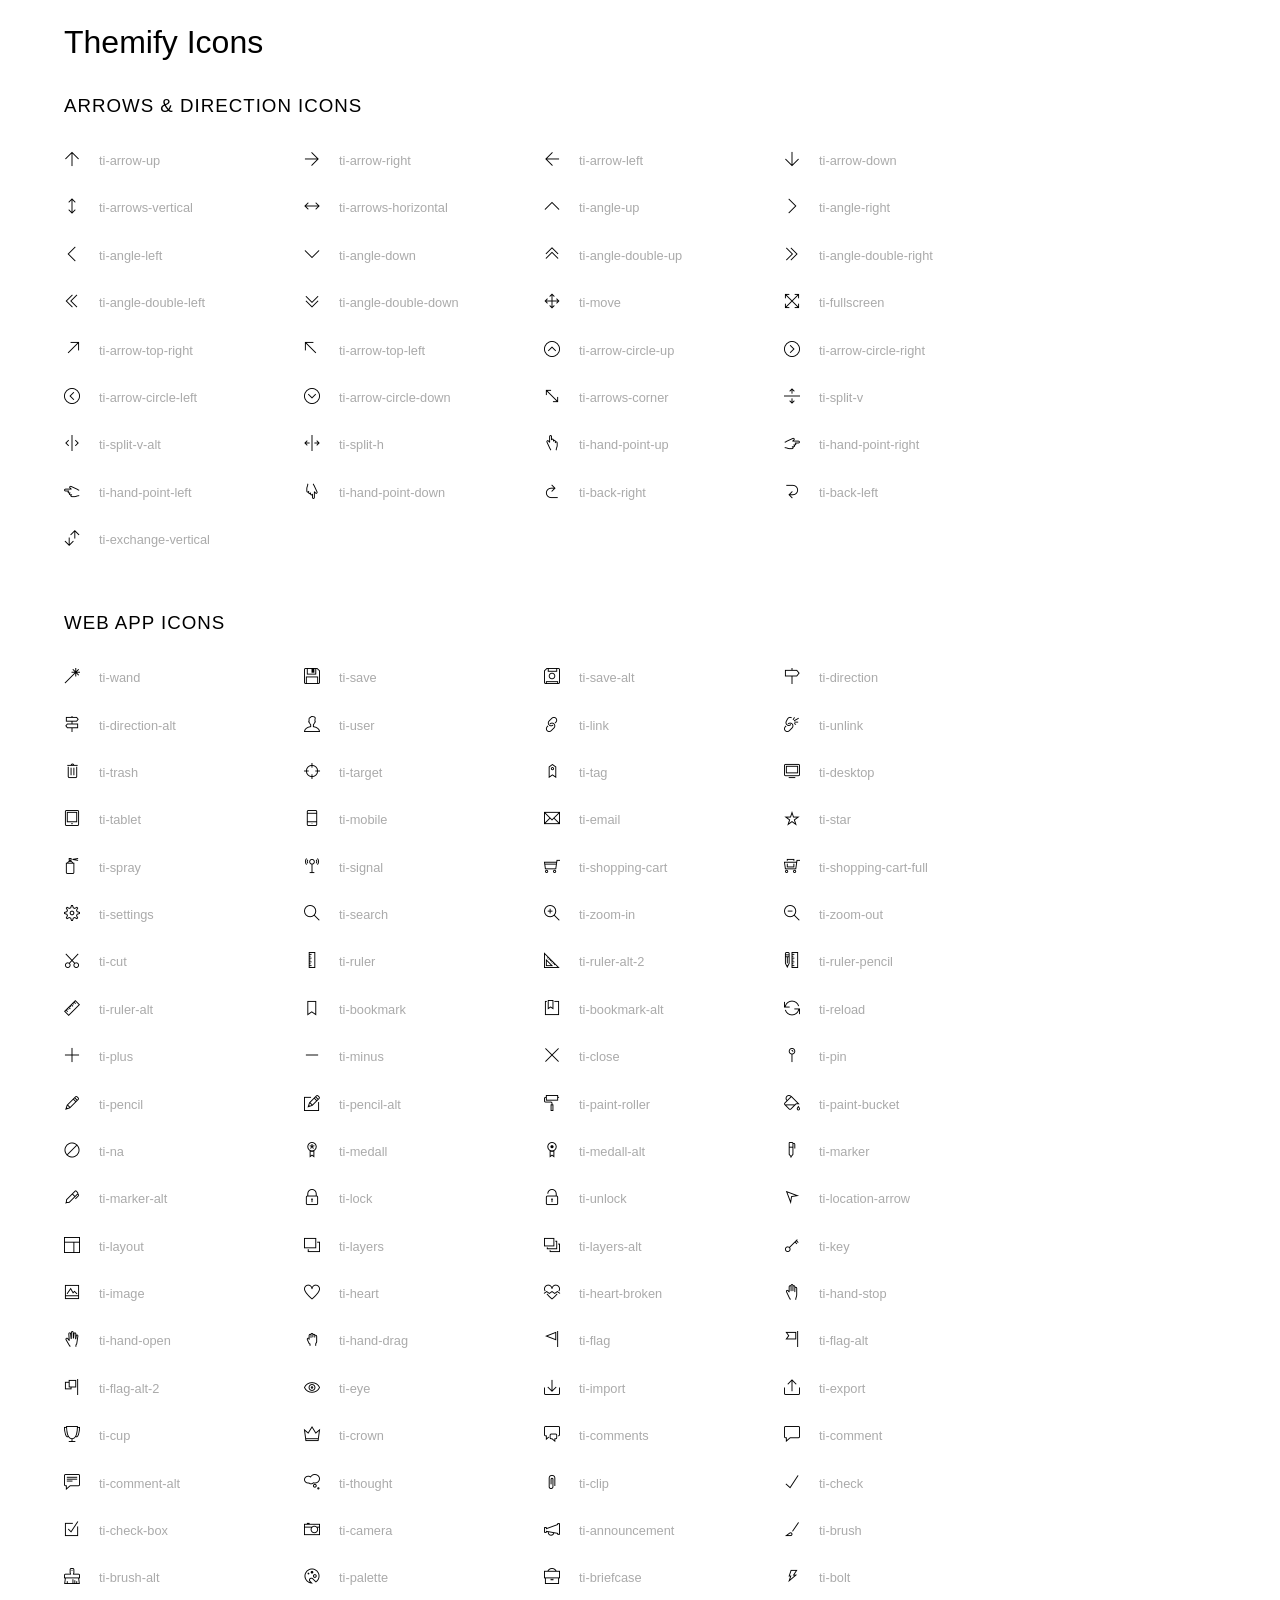
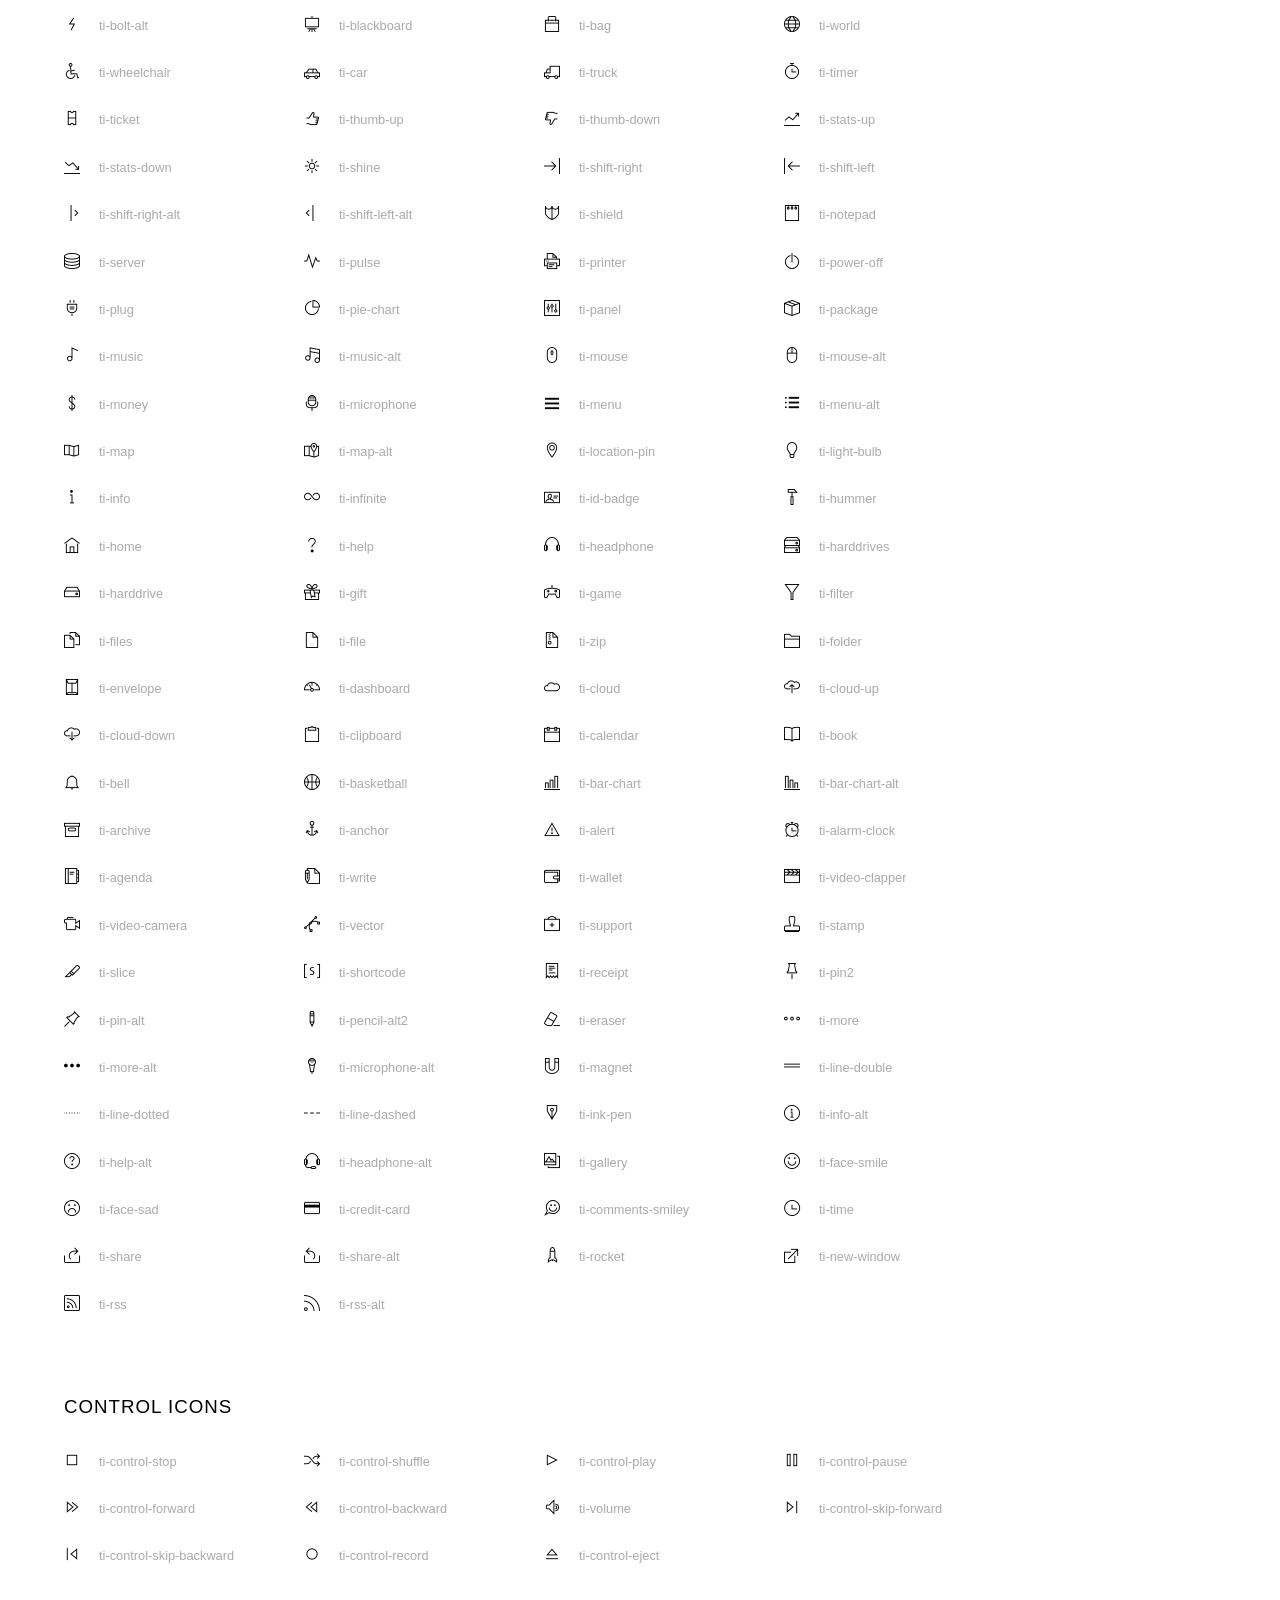
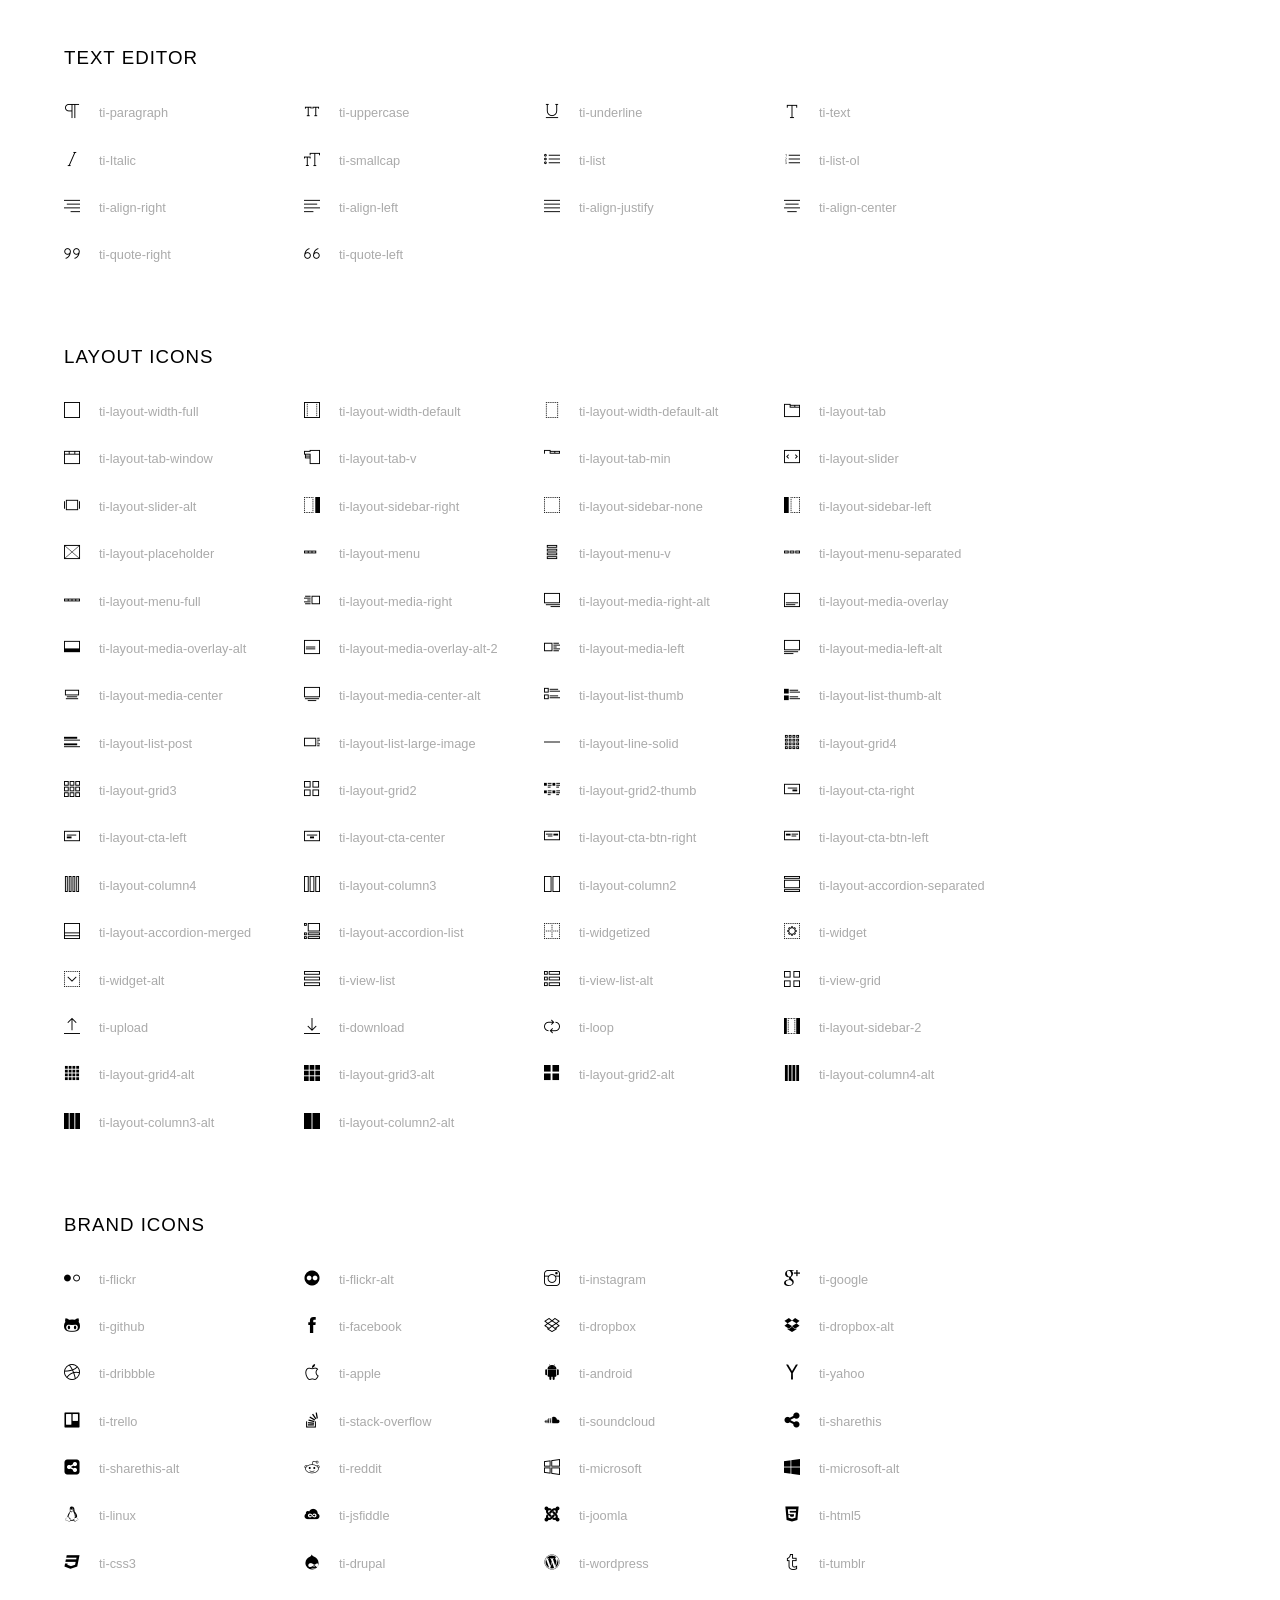
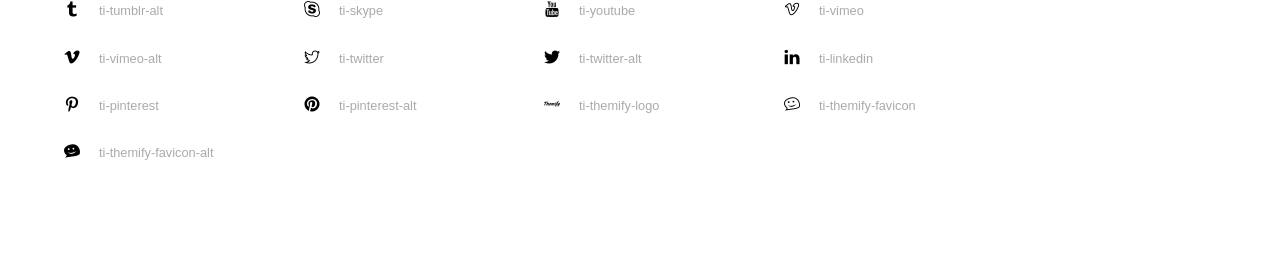
<file: font/themify-icons/index.html>
<!doctype html>
<html>
<head>
	<meta charset="utf-8">
	<title>Themify Icon Font</title>
	<meta name="viewport" content="width=device-width">
	<link rel="stylesheet" href="demo-files/demo.css">
	<link rel="stylesheet" href="themify-icons.css">
	<!--[if lt IE 8]><!-->
	<link rel="stylesheet" href="ie7/ie7.css">
	<!--<![endif]-->
</head>
<body>
	<h1>Themify Icons</h1>

	<div class="icon-section">

		<div class="icon-section">
			<h3>Arrows &amp; Direction Icons </h3>

			<div class="icon-container">
				<span class="ti-arrow-up"></span><span class="icon-name"> ti-arrow-up</span>
			</div>
			<div class="icon-container">
				<span class="ti-arrow-right"></span><span class="icon-name"> ti-arrow-right</span>
			</div>
			<div class="icon-container">
				<span class="ti-arrow-left"></span><span class="icon-name"> ti-arrow-left</span>
			</div>
			<div class="icon-container">
				<span class="ti-arrow-down"></span><span class="icon-name"> ti-arrow-down</span>
			</div>
			<div class="icon-container">
				<span class="ti-arrows-vertical"></span><span class="icon-name"> ti-arrows-vertical</span>
			</div>
			<div class="icon-container">
				<span class="ti-arrows-horizontal"></span><span class="icon-name"> ti-arrows-horizontal</span>
			</div>
			<div class="icon-container">
				<span class="ti-angle-up"></span><span class="icon-name"> ti-angle-up</span>
			</div>
			<div class="icon-container">
				<span class="ti-angle-right"></span><span class="icon-name"> ti-angle-right</span>
			</div>
			<div class="icon-container">
				<span class="ti-angle-left"></span><span class="icon-name"> ti-angle-left</span>
			</div>
			<div class="icon-container">
				<span class="ti-angle-down"></span><span class="icon-name"> ti-angle-down</span>
			</div>	
			<div class="icon-container">
				<span class="ti-angle-double-up"></span><span class="icon-name"> ti-angle-double-up</span>
			</div>
			<div class="icon-container">
				<span class="ti-angle-double-right"></span><span class="icon-name"> ti-angle-double-right</span>
			</div>
			<div class="icon-container">
				<span class="ti-angle-double-left"></span><span class="icon-name"> ti-angle-double-left</span>
			</div>
			<div class="icon-container">
				<span class="ti-angle-double-down"></span><span class="icon-name"> ti-angle-double-down</span>
			</div>					
			<div class="icon-container">
				<span class="ti-move"></span><span class="icon-name"> ti-move</span>
			</div>
			<div class="icon-container">
				<span class="ti-fullscreen"></span><span class="icon-name"> ti-fullscreen</span>
			</div>
			<div class="icon-container">
				<span class="ti-arrow-top-right"></span><span class="icon-name"> ti-arrow-top-right</span>
			</div>
			<div class="icon-container">
				<span class="ti-arrow-top-left"></span><span class="icon-name"> ti-arrow-top-left</span>
			</div>
			<div class="icon-container">
				<span class="ti-arrow-circle-up"></span><span class="icon-name"> ti-arrow-circle-up</span>
			</div>
			<div class="icon-container">
				<span class="ti-arrow-circle-right"></span><span class="icon-name"> ti-arrow-circle-right</span>
			</div>
			<div class="icon-container">
				<span class="ti-arrow-circle-left"></span><span class="icon-name"> ti-arrow-circle-left</span>
			</div>
			<div class="icon-container">
				<span class="ti-arrow-circle-down"></span><span class="icon-name"> ti-arrow-circle-down</span>
			</div>
			<div class="icon-container">
				<span class="ti-arrows-corner"></span><span class="icon-name"> ti-arrows-corner</span>
			</div>
			<div class="icon-container">
				<span class="ti-split-v"></span><span class="icon-name"> ti-split-v</span>
			</div>

			<div class="icon-container">
				<span class="ti-split-v-alt"></span><span class="icon-name"> ti-split-v-alt</span>
			</div>
			<div class="icon-container">
				<span class="ti-split-h"></span><span class="icon-name"> ti-split-h</span>
			</div>
			<div class="icon-container">
				<span class="ti-hand-point-up"></span><span class="icon-name"> ti-hand-point-up</span>
			</div>
			<div class="icon-container">
				<span class="ti-hand-point-right"></span><span class="icon-name"> ti-hand-point-right</span>
			</div>
			<div class="icon-container">
				<span class="ti-hand-point-left"></span><span class="icon-name"> ti-hand-point-left</span>
			</div>
			<div class="icon-container">
				<span class="ti-hand-point-down"></span><span class="icon-name"> ti-hand-point-down</span>
			</div>
			<div class="icon-container">
				<span class="ti-back-right"></span><span class="icon-name"> ti-back-right</span>
			</div>
			<div class="icon-container">
				<span class="ti-back-left"></span><span class="icon-name"> ti-back-left</span>
			</div>
			<div class="icon-container">
				<span class="ti-exchange-vertical"></span><span class="icon-name"> ti-exchange-vertical</span>
			</div>

		</div> <!-- Arrows Icons -->



		<h3>Web App Icons</h3>
		
		<div class="icon-section">

			<div class="icon-container">
				<span class="ti-wand"></span><span class="icon-name"> ti-wand</span>
			</div>
			<div class="icon-container">
				<span class="ti-save"></span><span class="icon-name"> ti-save</span>
			</div>
			<div class="icon-container">
				<span class="ti-save-alt"></span><span class="icon-name"> ti-save-alt</span>
			</div>

			<div class="icon-container">
				<span class="ti-direction"></span><span class="icon-name"> ti-direction</span>
			</div>
			<div class="icon-container">
				<span class="ti-direction-alt"></span><span class="icon-name"> ti-direction-alt</span>
			</div>
			<div class="icon-container">
				<span class="ti-user"></span><span class="icon-name"> ti-user</span>
			</div>
			<div class="icon-container">
				<span class="ti-link"></span><span class="icon-name"> ti-link</span>
			</div>
			<div class="icon-container">
				<span class="ti-unlink"></span><span class="icon-name"> ti-unlink</span>
			</div>
			<div class="icon-container">
				<span class="ti-trash"></span><span class="icon-name"> ti-trash</span>
			</div>
			<div class="icon-container">
				<span class="ti-target"></span><span class="icon-name"> ti-target</span>
			</div>
			<div class="icon-container">
				<span class="ti-tag"></span><span class="icon-name"> ti-tag</span>
			</div>
			<div class="icon-container">
				<span class="ti-desktop"></span><span class="icon-name"> ti-desktop</span>
			</div>
			<div class="icon-container">
				<span class="ti-tablet"></span><span class="icon-name"> ti-tablet</span>
			</div>
			<div class="icon-container">
				<span class="ti-mobile"></span><span class="icon-name"> ti-mobile</span>
			</div>
			<div class="icon-container">
				<span class="ti-email"></span><span class="icon-name"> ti-email</span>
			</div>	
			<div class="icon-container">
				<span class="ti-star"></span><span class="icon-name"> ti-star</span>
			</div>
			<div class="icon-container">
				<span class="ti-spray"></span><span class="icon-name"> ti-spray</span>
			</div>
			<div class="icon-container">
				<span class="ti-signal"></span><span class="icon-name"> ti-signal</span>
			</div>
			<div class="icon-container">
				<span class="ti-shopping-cart"></span><span class="icon-name"> ti-shopping-cart</span>
			</div>
			<div class="icon-container">
				<span class="ti-shopping-cart-full"></span><span class="icon-name"> ti-shopping-cart-full</span>
			</div>
			<div class="icon-container">
				<span class="ti-settings"></span><span class="icon-name"> ti-settings</span>
			</div>
			<div class="icon-container">
				<span class="ti-search"></span><span class="icon-name"> ti-search</span>
			</div>
			<div class="icon-container">
				<span class="ti-zoom-in"></span><span class="icon-name"> ti-zoom-in</span>
			</div>
			<div class="icon-container">
				<span class="ti-zoom-out"></span><span class="icon-name"> ti-zoom-out</span>
			</div>
			<div class="icon-container">
				<span class="ti-cut"></span><span class="icon-name"> ti-cut</span>
			</div>
			<div class="icon-container">
				<span class="ti-ruler"></span><span class="icon-name"> ti-ruler</span>
			</div>
			<div class="icon-container">
				<span class="ti-ruler-alt-2"></span><span class="icon-name"> ti-ruler-alt-2</span>
			</div>			
			<div class="icon-container">
				<span class="ti-ruler-pencil"></span><span class="icon-name"> ti-ruler-pencil</span>
			</div>
			<div class="icon-container">
				<span class="ti-ruler-alt"></span><span class="icon-name"> ti-ruler-alt</span>
			</div>
			<div class="icon-container">
				<span class="ti-bookmark"></span><span class="icon-name"> ti-bookmark</span>
			</div>
			<div class="icon-container">
				<span class="ti-bookmark-alt"></span><span class="icon-name"> ti-bookmark-alt</span>
			</div>
			<div class="icon-container">
				<span class="ti-reload"></span><span class="icon-name"> ti-reload</span>
			</div>
			<div class="icon-container">
				<span class="ti-plus"></span><span class="icon-name"> ti-plus</span>
			</div>
			<div class="icon-container">
				<span class="ti-minus"></span><span class="icon-name"> ti-minus</span>
			</div>
			<div class="icon-container">
				<span class="ti-close"></span><span class="icon-name"> ti-close</span>
			</div>			
			<div class="icon-container">
				<span class="ti-pin"></span><span class="icon-name"> ti-pin</span>
			</div>
			<div class="icon-container">
				<span class="ti-pencil"></span><span class="icon-name"> ti-pencil</span>
			</div>
					
		  	<div class="icon-container">
				<span class="ti-pencil-alt"></span><span class="icon-name"> ti-pencil-alt</span>
			</div>
			<div class="icon-container">
				<span class="ti-paint-roller"></span><span class="icon-name"> ti-paint-roller</span>
			</div>
			<div class="icon-container">
				<span class="ti-paint-bucket"></span><span class="icon-name"> ti-paint-bucket</span>
			</div>
			<div class="icon-container">
				<span class="ti-na"></span><span class="icon-name"> ti-na</span>
			</div>
			<div class="icon-container">
				<span class="ti-medall"></span><span class="icon-name"> ti-medall</span>
			</div>
			<div class="icon-container">
				<span class="ti-medall-alt"></span><span class="icon-name"> ti-medall-alt</span>
			</div>
			<div class="icon-container">
				<span class="ti-marker"></span><span class="icon-name"> ti-marker</span>
			</div>
			<div class="icon-container">
				<span class="ti-marker-alt"></span><span class="icon-name"> ti-marker-alt</span>
			</div>

			<div class="icon-container">
				<span class="ti-lock"></span><span class="icon-name"> ti-lock</span>
			</div>
			<div class="icon-container">
				<span class="ti-unlock"></span><span class="icon-name"> ti-unlock</span>
			</div>
			<div class="icon-container">
				<span class="ti-location-arrow"></span><span class="icon-name"> ti-location-arrow</span>
			</div>
			<div class="icon-container">
				<span class="ti-layout"></span><span class="icon-name"> ti-layout</span>
			</div>
			<div class="icon-container">
				<span class="ti-layers"></span><span class="icon-name"> ti-layers</span>
			</div>
			<div class="icon-container">
				<span class="ti-layers-alt"></span><span class="icon-name"> ti-layers-alt</span>
			</div>
			<div class="icon-container">
				<span class="ti-key"></span><span class="icon-name"> ti-key</span>
			</div>
			<div class="icon-container">
				<span class="ti-image"></span><span class="icon-name"> ti-image</span>
			</div>
			<div class="icon-container">
				<span class="ti-heart"></span><span class="icon-name"> ti-heart</span>
			</div>
			<div class="icon-container">
				<span class="ti-heart-broken"></span><span class="icon-name"> ti-heart-broken</span>
			</div>
			<div class="icon-container">
				<span class="ti-hand-stop"></span><span class="icon-name"> ti-hand-stop</span>
			</div>
			<div class="icon-container">
				<span class="ti-hand-open"></span><span class="icon-name"> ti-hand-open</span>
			</div>
			<div class="icon-container">
				<span class="ti-hand-drag"></span><span class="icon-name"> ti-hand-drag</span>
			</div>
			<div class="icon-container">
				<span class="ti-flag"></span><span class="icon-name"> ti-flag</span>
			</div>
			<div class="icon-container">
				<span class="ti-flag-alt"></span><span class="icon-name"> ti-flag-alt</span>
			</div>
			<div class="icon-container">
				<span class="ti-flag-alt-2"></span><span class="icon-name"> ti-flag-alt-2</span>
			</div>
			<div class="icon-container">
				<span class="ti-eye"></span><span class="icon-name"> ti-eye</span>
			</div>
			<div class="icon-container">
				<span class="ti-import"></span><span class="icon-name"> ti-import</span>
			</div>			
			<div class="icon-container">
				<span class="ti-export"></span><span class="icon-name"> ti-export</span>
			</div>
			<div class="icon-container">
				<span class="ti-cup"></span><span class="icon-name"> ti-cup</span>
			</div>
			<div class="icon-container">
				<span class="ti-crown"></span><span class="icon-name"> ti-crown</span>
			</div>
			<div class="icon-container">
				<span class="ti-comments"></span><span class="icon-name"> ti-comments</span>
			</div>
			<div class="icon-container">
				<span class="ti-comment"></span><span class="icon-name"> ti-comment</span>
			</div>
			<div class="icon-container">
				<span class="ti-comment-alt"></span><span class="icon-name"> ti-comment-alt</span>
			</div>
			<div class="icon-container">
				<span class="ti-thought"></span><span class="icon-name"> ti-thought</span>
			</div>			
			<div class="icon-container">
				<span class="ti-clip"></span><span class="icon-name"> ti-clip</span>
			</div>

			<div class="icon-container">
				<span class="ti-check"></span><span class="icon-name"> ti-check</span>
			</div>
			<div class="icon-container">
				<span class="ti-check-box"></span><span class="icon-name"> ti-check-box</span>
			</div>
			<div class="icon-container">
				<span class="ti-camera"></span><span class="icon-name"> ti-camera</span>
			</div>
			<div class="icon-container">
				<span class="ti-announcement"></span><span class="icon-name"> ti-announcement</span>
			</div>
			<div class="icon-container">
				<span class="ti-brush"></span><span class="icon-name"> ti-brush</span>
			</div>
			<div class="icon-container">
				<span class="ti-brush-alt"></span><span class="icon-name"> ti-brush-alt</span>
			</div>
			<div class="icon-container">
				<span class="ti-palette"></span><span class="icon-name"> ti-palette</span>
			</div>			
			<div class="icon-container">
				<span class="ti-briefcase"></span><span class="icon-name"> ti-briefcase</span>
			</div>
			<div class="icon-container">
				<span class="ti-bolt"></span><span class="icon-name"> ti-bolt</span>
			</div>
			<div class="icon-container">
				<span class="ti-bolt-alt"></span><span class="icon-name"> ti-bolt-alt</span>
			</div>
			<div class="icon-container">
				<span class="ti-blackboard"></span><span class="icon-name"> ti-blackboard</span>
			</div>
			<div class="icon-container">
				<span class="ti-bag"></span><span class="icon-name"> ti-bag</span>
			</div>
			<div class="icon-container">
				<span class="ti-world"></span><span class="icon-name"> ti-world</span>
			</div>
			<div class="icon-container">
				<span class="ti-wheelchair"></span><span class="icon-name"> ti-wheelchair</span>
			</div>
			<div class="icon-container">
				<span class="ti-car"></span><span class="icon-name"> ti-car</span>
			</div>
			<div class="icon-container">
				<span class="ti-truck"></span><span class="icon-name"> ti-truck</span>
			</div>
			<div class="icon-container">
				<span class="ti-timer"></span><span class="icon-name"> ti-timer</span>
			</div>
			<div class="icon-container">
				<span class="ti-ticket"></span><span class="icon-name"> ti-ticket</span>
			</div>
			<div class="icon-container">
				<span class="ti-thumb-up"></span><span class="icon-name"> ti-thumb-up</span>
			</div>
			<div class="icon-container">
				<span class="ti-thumb-down"></span><span class="icon-name"> ti-thumb-down</span>
			</div>

			<div class="icon-container">
				<span class="ti-stats-up"></span><span class="icon-name"> ti-stats-up</span>
			</div>
			<div class="icon-container">
				<span class="ti-stats-down"></span><span class="icon-name"> ti-stats-down</span>
			</div>
			<div class="icon-container">
				<span class="ti-shine"></span><span class="icon-name"> ti-shine</span>
			</div>
			<div class="icon-container">
				<span class="ti-shift-right"></span><span class="icon-name"> ti-shift-right</span>
			</div>
			<div class="icon-container">
				<span class="ti-shift-left"></span><span class="icon-name"> ti-shift-left</span>
			</div>

			<div class="icon-container">
				<span class="ti-shift-right-alt"></span><span class="icon-name"> ti-shift-right-alt</span>
			</div>
			<div class="icon-container">
				<span class="ti-shift-left-alt"></span><span class="icon-name"> ti-shift-left-alt</span>
			</div>
			<div class="icon-container">
				<span class="ti-shield"></span><span class="icon-name"> ti-shield</span>
			</div>
			<div class="icon-container">
				<span class="ti-notepad"></span><span class="icon-name"> ti-notepad</span>
			</div>
			<div class="icon-container">
				<span class="ti-server"></span><span class="icon-name"> ti-server</span>
			</div>

			<div class="icon-container">
				<span class="ti-pulse"></span><span class="icon-name"> ti-pulse</span>
			</div>
			<div class="icon-container">
				<span class="ti-printer"></span><span class="icon-name"> ti-printer</span>
			</div>
			<div class="icon-container">
				<span class="ti-power-off"></span><span class="icon-name"> ti-power-off</span>
			</div>
			<div class="icon-container">
				<span class="ti-plug"></span><span class="icon-name"> ti-plug</span>
			</div>
			<div class="icon-container">
				<span class="ti-pie-chart"></span><span class="icon-name"> ti-pie-chart</span>
			</div>

			<div class="icon-container">
				<span class="ti-panel"></span><span class="icon-name"> ti-panel</span>
			</div>
			<div class="icon-container">
				<span class="ti-package"></span><span class="icon-name"> ti-package</span>
			</div>
			<div class="icon-container">
				<span class="ti-music"></span><span class="icon-name"> ti-music</span>
			</div>
			<div class="icon-container">
				<span class="ti-music-alt"></span><span class="icon-name"> ti-music-alt</span>
			</div>
			<div class="icon-container">
				<span class="ti-mouse"></span><span class="icon-name"> ti-mouse</span>
			</div>
			<div class="icon-container">
				<span class="ti-mouse-alt"></span><span class="icon-name"> ti-mouse-alt</span>
			</div>
			<div class="icon-container">
				<span class="ti-money"></span><span class="icon-name"> ti-money</span>
			</div>
			<div class="icon-container">
				<span class="ti-microphone"></span><span class="icon-name"> ti-microphone</span>
			</div>
			<div class="icon-container">
				<span class="ti-menu"></span><span class="icon-name"> ti-menu</span>
			</div>
			<div class="icon-container">
				<span class="ti-menu-alt"></span><span class="icon-name"> ti-menu-alt</span>
			</div>
			<div class="icon-container">
				<span class="ti-map"></span><span class="icon-name"> ti-map</span>
			</div>
			<div class="icon-container">
				<span class="ti-map-alt"></span><span class="icon-name"> ti-map-alt</span>
			</div>

			<div class="icon-container">
				<span class="ti-location-pin"></span><span class="icon-name"> ti-location-pin</span>
			</div>

			<div class="icon-container">
				<span class="ti-light-bulb"></span><span class="icon-name"> ti-light-bulb</span>
			</div>
			<div class="icon-container">
				<span class="ti-info"></span><span class="icon-name"> ti-info</span>
			</div>
			<div class="icon-container">
				<span class="ti-infinite"></span><span class="icon-name"> ti-infinite</span>
			</div>
			<div class="icon-container">
				<span class="ti-id-badge"></span><span class="icon-name"> ti-id-badge</span>
			</div>
			<div class="icon-container">
				<span class="ti-hummer"></span><span class="icon-name"> ti-hummer</span>
			</div>
			<div class="icon-container">
				<span class="ti-home"></span><span class="icon-name"> ti-home</span>
			</div>
			<div class="icon-container">
				<span class="ti-help"></span><span class="icon-name"> ti-help</span>
			</div>
			<div class="icon-container">
				<span class="ti-headphone"></span><span class="icon-name"> ti-headphone</span>
			</div>
			<div class="icon-container">
				<span class="ti-harddrives"></span><span class="icon-name"> ti-harddrives</span>
			</div>
			<div class="icon-container">
				<span class="ti-harddrive"></span><span class="icon-name"> ti-harddrive</span>
			</div>
			<div class="icon-container">
				<span class="ti-gift"></span><span class="icon-name"> ti-gift</span>
			</div>
			<div class="icon-container">
				<span class="ti-game"></span><span class="icon-name"> ti-game</span>
			</div>
			<div class="icon-container">
				<span class="ti-filter"></span><span class="icon-name"> ti-filter</span>
			</div>
			<div class="icon-container">
				<span class="ti-files"></span><span class="icon-name"> ti-files</span>
			</div>
			<div class="icon-container">
				<span class="ti-file"></span><span class="icon-name"> ti-file</span>
			</div>
			<div class="icon-container">
				<span class="ti-zip"></span><span class="icon-name"> ti-zip</span>
			</div>
			<div class="icon-container">
				<span class="ti-folder"></span><span class="icon-name"> ti-folder</span>
			</div>			
			<div class="icon-container">
				<span class="ti-envelope"></span><span class="icon-name"> ti-envelope</span>
			</div>


			<div class="icon-container">
				<span class="ti-dashboard"></span><span class="icon-name"> ti-dashboard</span>
			</div>
			<div class="icon-container">
				<span class="ti-cloud"></span><span class="icon-name"> ti-cloud</span>
			</div>
			<div class="icon-container">
				<span class="ti-cloud-up"></span><span class="icon-name"> ti-cloud-up</span>
			</div>
			<div class="icon-container">
				<span class="ti-cloud-down"></span><span class="icon-name"> ti-cloud-down</span>
			</div>
			<div class="icon-container">
				<span class="ti-clipboard"></span><span class="icon-name"> ti-clipboard</span>
			</div>
			<div class="icon-container">
				<span class="ti-calendar"></span><span class="icon-name"> ti-calendar</span>
			</div>
			<div class="icon-container">
				<span class="ti-book"></span><span class="icon-name"> ti-book</span>
			</div>
			<div class="icon-container">
				<span class="ti-bell"></span><span class="icon-name"> ti-bell</span>
			</div>
			<div class="icon-container">
				<span class="ti-basketball"></span><span class="icon-name"> ti-basketball</span>
			</div>
			<div class="icon-container">
				<span class="ti-bar-chart"></span><span class="icon-name"> ti-bar-chart</span>
			</div>
			<div class="icon-container">
				<span class="ti-bar-chart-alt"></span><span class="icon-name"> ti-bar-chart-alt</span>
			</div>


			<div class="icon-container">
				<span class="ti-archive"></span><span class="icon-name"> ti-archive</span>
			</div>
			<div class="icon-container">
				<span class="ti-anchor"></span><span class="icon-name"> ti-anchor</span>
			</div>

			<div class="icon-container">
				<span class="ti-alert"></span><span class="icon-name"> ti-alert</span>
			</div>
			<div class="icon-container">
				<span class="ti-alarm-clock"></span><span class="icon-name"> ti-alarm-clock</span>
			</div>
			<div class="icon-container">
				<span class="ti-agenda"></span><span class="icon-name"> ti-agenda</span>
			</div>
			<div class="icon-container">
				<span class="ti-write"></span><span class="icon-name"> ti-write</span>
			</div>

			<div class="icon-container">
				<span class="ti-wallet"></span><span class="icon-name"> ti-wallet</span>
			</div>
			<div class="icon-container">
				<span class="ti-video-clapper"></span><span class="icon-name"> ti-video-clapper</span>
			</div>
			<div class="icon-container">
				<span class="ti-video-camera"></span><span class="icon-name"> ti-video-camera</span>
			</div>
			<div class="icon-container">
				<span class="ti-vector"></span><span class="icon-name"> ti-vector</span>
			</div>

			<div class="icon-container">
				<span class="ti-support"></span><span class="icon-name"> ti-support</span>
			</div>
			<div class="icon-container">
				<span class="ti-stamp"></span><span class="icon-name"> ti-stamp</span>
			</div>
			<div class="icon-container">
				<span class="ti-slice"></span><span class="icon-name"> ti-slice</span>
			</div>
			<div class="icon-container">
				<span class="ti-shortcode"></span><span class="icon-name"> ti-shortcode</span>
			</div>
			<div class="icon-container">
				<span class="ti-receipt"></span><span class="icon-name"> ti-receipt</span>
			</div>
			<div class="icon-container">
				<span class="ti-pin2"></span><span class="icon-name"> ti-pin2</span>
			</div>
			<div class="icon-container">
				<span class="ti-pin-alt"></span><span class="icon-name"> ti-pin-alt</span>
			</div>
			<div class="icon-container">
				<span class="ti-pencil-alt2"></span><span class="icon-name"> ti-pencil-alt2</span>
			</div>
			<div class="icon-container">
				<span class="ti-eraser"></span><span class="icon-name"> ti-eraser</span>
			</div>			
			<div class="icon-container">
				<span class="ti-more"></span><span class="icon-name"> ti-more</span>
			</div>
			<div class="icon-container">
				<span class="ti-more-alt"></span><span class="icon-name"> ti-more-alt</span>
			</div>
			<div class="icon-container">
				<span class="ti-microphone-alt"></span><span class="icon-name"> ti-microphone-alt</span>
			</div>
			<div class="icon-container">
				<span class="ti-magnet"></span><span class="icon-name"> ti-magnet</span>
			</div>
			<div class="icon-container">
				<span class="ti-line-double"></span><span class="icon-name"> ti-line-double</span>
			</div>
			<div class="icon-container">
				<span class="ti-line-dotted"></span><span class="icon-name"> ti-line-dotted</span>
			</div>
			<div class="icon-container">
				<span class="ti-line-dashed"></span><span class="icon-name"> ti-line-dashed</span>
			</div>

			<div class="icon-container">
				<span class="ti-ink-pen"></span><span class="icon-name"> ti-ink-pen</span>
			</div>
			<div class="icon-container">
				<span class="ti-info-alt"></span><span class="icon-name"> ti-info-alt</span>
			</div>
			<div class="icon-container">
				<span class="ti-help-alt"></span><span class="icon-name"> ti-help-alt</span>
			</div>
			<div class="icon-container">
				<span class="ti-headphone-alt"></span><span class="icon-name"> ti-headphone-alt</span>
			</div>

			<div class="icon-container">
				<span class="ti-gallery"></span><span class="icon-name"> ti-gallery</span>
			</div>
			<div class="icon-container">
				<span class="ti-face-smile"></span><span class="icon-name"> ti-face-smile</span>
			</div>
			<div class="icon-container">
				<span class="ti-face-sad"></span><span class="icon-name"> ti-face-sad</span>
			</div>
			<div class="icon-container">
				<span class="ti-credit-card"></span><span class="icon-name"> ti-credit-card</span>
			</div>
			<div class="icon-container">
				<span class="ti-comments-smiley"></span><span class="icon-name"> ti-comments-smiley</span>
			</div>
			<div class="icon-container">
				<span class="ti-time"></span><span class="icon-name"> ti-time</span>
			</div>
			<div class="icon-container">
				<span class="ti-share"></span><span class="icon-name"> ti-share</span>
			</div>
			<div class="icon-container">
				<span class="ti-share-alt"></span><span class="icon-name"> ti-share-alt</span>
			</div>
			<div class="icon-container">
				<span class="ti-rocket"></span><span class="icon-name"> ti-rocket</span>
			</div>

			<div class="icon-container">
				<span class="ti-new-window"></span><span class="icon-name"> ti-new-window</span>
			</div>

			<div class="icon-container">
				<span class="ti-rss"></span><span class="icon-name"> ti-rss</span>
			</div>

			<div class="icon-container">
				<span class="ti-rss-alt"></span><span class="icon-name"> ti-rss-alt</span>
			</div>
			
		</div><!-- Web App Icons -->


		<div class="icon-section">
			<h3>Control Icons</h3>
			<div class="icon-container">
				<span class="ti-control-stop"></span><span class="icon-name"> ti-control-stop</span>
			</div>
			<div class="icon-container">
				<span class="ti-control-shuffle"></span><span class="icon-name"> ti-control-shuffle</span>
			</div>
			<div class="icon-container">
				<span class="ti-control-play"></span><span class="icon-name"> ti-control-play</span>
			</div>
			<div class="icon-container">
				<span class="ti-control-pause"></span><span class="icon-name"> ti-control-pause</span>
			</div>
			<div class="icon-container">
				<span class="ti-control-forward"></span><span class="icon-name"> ti-control-forward</span>
			</div>
			<div class="icon-container">
				<span class="ti-control-backward"></span><span class="icon-name"> ti-control-backward</span>
			</div>	
			<div class="icon-container">
				<span class="ti-volume"></span><span class="icon-name"> ti-volume</span>
			</div>
			<div class="icon-container">
				<span class="ti-control-skip-forward"></span><span class="icon-name"> ti-control-skip-forward</span>
			</div>
			<div class="icon-container">
				<span class="ti-control-skip-backward"></span><span class="icon-name"> ti-control-skip-backward</span>
			</div>
			<div class="icon-container">
				<span class="ti-control-record"></span><span class="icon-name"> ti-control-record</span>
			</div>
			<div class="icon-container">
				<span class="ti-control-eject"></span><span class="icon-name"> ti-control-eject</span>
			</div>			
		</div> <!-- Control Icons -->


		<div class="icon-section">
			<h3>Text Editor</h3>

			<div class="icon-container">
				<span class="ti-paragraph"></span><span class="icon-name"> ti-paragraph</span>
			</div>
			<div class="icon-container">
				<span class="ti-uppercase"></span><span class="icon-name"> ti-uppercase</span>
			</div>

			<div class="icon-container">
				<span class="ti-underline"></span><span class="icon-name"> ti-underline</span>
			</div>
			<div class="icon-container">
				<span class="ti-text"></span><span class="icon-name"> ti-text</span>
			</div>
			<div class="icon-container">
				<span class="ti-Italic"></span><span class="icon-name"> ti-Italic</span>
			</div>
			<div class="icon-container">
				<span class="ti-smallcap"></span><span class="icon-name"> ti-smallcap</span>
			</div>
			<div class="icon-container">
				<span class="ti-list"></span><span class="icon-name"> ti-list</span>
			</div>
			<div class="icon-container">
				<span class="ti-list-ol"></span><span class="icon-name"> ti-list-ol</span>
			</div>
			<div class="icon-container">
				<span class="ti-align-right"></span><span class="icon-name"> ti-align-right</span>
			</div>
			<div class="icon-container">
				<span class="ti-align-left"></span><span class="icon-name"> ti-align-left</span>
			</div>
			<div class="icon-container">
				<span class="ti-align-justify"></span><span class="icon-name"> ti-align-justify</span>
			</div>
			<div class="icon-container">
				<span class="ti-align-center"></span><span class="icon-name"> ti-align-center</span>
			</div>
			<div class="icon-container">
				<span class="ti-quote-right"></span><span class="icon-name"> ti-quote-right</span>
			</div>
			<div class="icon-container">
				<span class="ti-quote-left"></span><span class="icon-name"> ti-quote-left</span>
			</div>

		</div> <!-- Text Editor -->



		<div class="icon-section">
			<h3>Layout Icons</h3>
			<div class="icon-container">
				<span class="ti-layout-width-full"></span><span class="icon-name"> ti-layout-width-full</span>
			</div>
			<div class="icon-container">
				<span class="ti-layout-width-default"></span><span class="icon-name"> ti-layout-width-default</span>
			</div>
			<div class="icon-container">
				<span class="ti-layout-width-default-alt"></span><span class="icon-name"> ti-layout-width-default-alt</span>
			</div>
			<div class="icon-container">
				<span class="ti-layout-tab"></span><span class="icon-name"> ti-layout-tab</span>
			</div>
			<div class="icon-container">
				<span class="ti-layout-tab-window"></span><span class="icon-name"> ti-layout-tab-window</span>
			</div>
			<div class="icon-container">
				<span class="ti-layout-tab-v"></span><span class="icon-name"> ti-layout-tab-v</span>
			</div>
			<div class="icon-container">
				<span class="ti-layout-tab-min"></span><span class="icon-name"> ti-layout-tab-min</span>
			</div>
			<div class="icon-container">
				<span class="ti-layout-slider"></span><span class="icon-name"> ti-layout-slider</span>
			</div>
			<div class="icon-container">
				<span class="ti-layout-slider-alt"></span><span class="icon-name"> ti-layout-slider-alt</span>
			</div>
			<div class="icon-container">
				<span class="ti-layout-sidebar-right"></span><span class="icon-name"> ti-layout-sidebar-right</span>
			</div>
			<div class="icon-container">
				<span class="ti-layout-sidebar-none"></span><span class="icon-name"> ti-layout-sidebar-none</span>
			</div>
			<div class="icon-container">
				<span class="ti-layout-sidebar-left"></span><span class="icon-name"> ti-layout-sidebar-left</span>
			</div>
			<div class="icon-container">
				<span class="ti-layout-placeholder"></span><span class="icon-name"> ti-layout-placeholder</span>
			</div>
			<div class="icon-container">
				<span class="ti-layout-menu"></span><span class="icon-name"> ti-layout-menu</span>
			</div>
			<div class="icon-container">
				<span class="ti-layout-menu-v"></span><span class="icon-name"> ti-layout-menu-v</span>
			</div>
			<div class="icon-container">
				<span class="ti-layout-menu-separated"></span><span class="icon-name"> ti-layout-menu-separated</span>
			</div>
			<div class="icon-container">
				<span class="ti-layout-menu-full"></span><span class="icon-name"> ti-layout-menu-full</span>
			</div>
			<div class="icon-container">
				<span class="ti-layout-media-right"></span><span class="icon-name"> ti-layout-media-right</span>
			</div>
			<div class="icon-container">
				<span class="ti-layout-media-right-alt"></span><span class="icon-name"> ti-layout-media-right-alt</span>
			</div>
			<div class="icon-container">
				<span class="ti-layout-media-overlay"></span><span class="icon-name"> ti-layout-media-overlay</span>
			</div>
			<div class="icon-container">
				<span class="ti-layout-media-overlay-alt"></span><span class="icon-name"> ti-layout-media-overlay-alt</span>
			</div>
			<div class="icon-container">
				<span class="ti-layout-media-overlay-alt-2"></span><span class="icon-name"> ti-layout-media-overlay-alt-2</span>
			</div>
			<div class="icon-container">
				<span class="ti-layout-media-left"></span><span class="icon-name"> ti-layout-media-left</span>
			</div>
			<div class="icon-container">
				<span class="ti-layout-media-left-alt"></span><span class="icon-name"> ti-layout-media-left-alt</span>
			</div>
			<div class="icon-container">
				<span class="ti-layout-media-center"></span><span class="icon-name"> ti-layout-media-center</span>
			</div>
			<div class="icon-container">
				<span class="ti-layout-media-center-alt"></span><span class="icon-name"> ti-layout-media-center-alt</span>
			</div>
			<div class="icon-container">
				<span class="ti-layout-list-thumb"></span><span class="icon-name"> ti-layout-list-thumb</span>
			</div>
			<div class="icon-container">
				<span class="ti-layout-list-thumb-alt"></span><span class="icon-name"> ti-layout-list-thumb-alt</span>
			</div>
			<div class="icon-container">
				<span class="ti-layout-list-post"></span><span class="icon-name"> ti-layout-list-post</span>
			</div>
			<div class="icon-container">
				<span class="ti-layout-list-large-image"></span><span class="icon-name"> ti-layout-list-large-image</span>
			</div>
			<div class="icon-container">
				<span class="ti-layout-line-solid"></span><span class="icon-name"> ti-layout-line-solid</span>
			</div>
			<div class="icon-container">
				<span class="ti-layout-grid4"></span><span class="icon-name"> ti-layout-grid4</span>
			</div>
			<div class="icon-container">
				<span class="ti-layout-grid3"></span><span class="icon-name"> ti-layout-grid3</span>
			</div>
			<div class="icon-container">
				<span class="ti-layout-grid2"></span><span class="icon-name"> ti-layout-grid2</span>
			</div>
			<div class="icon-container">
				<span class="ti-layout-grid2-thumb"></span><span class="icon-name"> ti-layout-grid2-thumb</span>
			</div>
			<div class="icon-container">
				<span class="ti-layout-cta-right"></span><span class="icon-name"> ti-layout-cta-right</span>
			</div>
			<div class="icon-container">
				<span class="ti-layout-cta-left"></span><span class="icon-name"> ti-layout-cta-left</span>
			</div>
			<div class="icon-container">
				<span class="ti-layout-cta-center"></span><span class="icon-name"> ti-layout-cta-center</span>
			</div>
			<div class="icon-container">
				<span class="ti-layout-cta-btn-right"></span><span class="icon-name"> ti-layout-cta-btn-right</span>
			</div>
			<div class="icon-container">
				<span class="ti-layout-cta-btn-left"></span><span class="icon-name"> ti-layout-cta-btn-left</span>
			</div>
			<div class="icon-container">
				<span class="ti-layout-column4"></span><span class="icon-name"> ti-layout-column4</span>
			</div>
			<div class="icon-container">
				<span class="ti-layout-column3"></span><span class="icon-name"> ti-layout-column3</span>
			</div>
			<div class="icon-container">
				<span class="ti-layout-column2"></span><span class="icon-name"> ti-layout-column2</span>
			</div>
			<div class="icon-container">
				<span class="ti-layout-accordion-separated"></span><span class="icon-name"> ti-layout-accordion-separated</span>
			</div>
			<div class="icon-container">
				<span class="ti-layout-accordion-merged"></span><span class="icon-name"> ti-layout-accordion-merged</span>
			</div>
			<div class="icon-container">
				<span class="ti-layout-accordion-list"></span><span class="icon-name"> ti-layout-accordion-list</span>
			</div>
			<div class="icon-container">
				<span class="ti-widgetized"></span><span class="icon-name"> ti-widgetized</span>
			</div>
			<div class="icon-container">
				<span class="ti-widget"></span><span class="icon-name"> ti-widget</span>
			</div>
			<div class="icon-container">
				<span class="ti-widget-alt"></span><span class="icon-name"> ti-widget-alt</span>
			</div>
			<div class="icon-container">
				<span class="ti-view-list"></span><span class="icon-name"> ti-view-list</span>
			</div>
			<div class="icon-container">
				<span class="ti-view-list-alt"></span><span class="icon-name"> ti-view-list-alt</span>
			</div>
			<div class="icon-container">
				<span class="ti-view-grid"></span><span class="icon-name"> ti-view-grid</span>
			</div>
			<div class="icon-container">
				<span class="ti-upload"></span><span class="icon-name"> ti-upload</span>
			</div>
			<div class="icon-container">
				<span class="ti-download"></span><span class="icon-name"> ti-download</span>
			</div>	
			<div class="icon-container">
				<span class="ti-loop"></span><span class="icon-name"> ti-loop</span>
			</div>
			<div class="icon-container">
				<span class="ti-layout-sidebar-2"></span><span class="icon-name"> ti-layout-sidebar-2</span>
			</div>
			<div class="icon-container">
				<span class="ti-layout-grid4-alt"></span><span class="icon-name"> ti-layout-grid4-alt</span>
			</div>
			<div class="icon-container">
				<span class="ti-layout-grid3-alt"></span><span class="icon-name"> ti-layout-grid3-alt</span>
			</div>
			<div class="icon-container">
				<span class="ti-layout-grid2-alt"></span><span class="icon-name"> ti-layout-grid2-alt</span>
			</div>
			<div class="icon-container">
				<span class="ti-layout-column4-alt"></span><span class="icon-name"> ti-layout-column4-alt</span>
			</div>
			<div class="icon-container">
				<span class="ti-layout-column3-alt"></span><span class="icon-name"> ti-layout-column3-alt</span>
			</div>
			<div class="icon-container">
				<span class="ti-layout-column2-alt"></span><span class="icon-name"> ti-layout-column2-alt</span>
			</div>		


		</div> <!-- Layout Icons -->


		<div class="icon-section">
			<h3>Brand Icons</h3>

			<div class="icon-container">
				<span class="ti-flickr"></span><span class="icon-name"> ti-flickr</span>
			</div>
			<div class="icon-container">
				<span class="ti-flickr-alt"></span><span class="icon-name"> ti-flickr-alt</span>
			</div>			
			<div class="icon-container">
				<span class="ti-instagram"></span><span class="icon-name"> ti-instagram</span>
			</div>
			<div class="icon-container">
				<span class="ti-google"></span><span class="icon-name"> ti-google</span>
			</div>
			<div class="icon-container">
				<span class="ti-github"></span><span class="icon-name"> ti-github</span>
			</div>

			<div class="icon-container">
				<span class="ti-facebook"></span><span class="icon-name"> ti-facebook</span>
			</div>
			<div class="icon-container">
				<span class="ti-dropbox"></span><span class="icon-name"> ti-dropbox</span>
			</div>
			<div class="icon-container">
				<span class="ti-dropbox-alt"></span><span class="icon-name"> ti-dropbox-alt</span>
			</div>
			<div class="icon-container">
				<span class="ti-dribbble"></span><span class="icon-name"> ti-dribbble</span>
			</div>
			<div class="icon-container">
				<span class="ti-apple"></span><span class="icon-name"> ti-apple</span>
			</div>
			<div class="icon-container">
				<span class="ti-android"></span><span class="icon-name"> ti-android</span>
			</div>
			<div class="icon-container">
				<span class="ti-yahoo"></span><span class="icon-name"> ti-yahoo</span>
			</div>
			<div class="icon-container">
				<span class="ti-trello"></span><span class="icon-name"> ti-trello</span>
			</div>
			<div class="icon-container">
				<span class="ti-stack-overflow"></span><span class="icon-name"> ti-stack-overflow</span>
			</div>
			<div class="icon-container">
				<span class="ti-soundcloud"></span><span class="icon-name"> ti-soundcloud</span>
			</div>
			<div class="icon-container">
				<span class="ti-sharethis"></span><span class="icon-name"> ti-sharethis</span>
			</div>
			<div class="icon-container">
				<span class="ti-sharethis-alt"></span><span class="icon-name"> ti-sharethis-alt</span>
			</div>
			<div class="icon-container">
				<span class="ti-reddit"></span><span class="icon-name"> ti-reddit</span>
			</div>

			<div class="icon-container">
				<span class="ti-microsoft"></span><span class="icon-name"> ti-microsoft</span>
			</div>
			<div class="icon-container">
				<span class="ti-microsoft-alt"></span><span class="icon-name"> ti-microsoft-alt</span>
			</div>
			<div class="icon-container">
				<span class="ti-linux"></span><span class="icon-name"> ti-linux</span>
			</div>
			<div class="icon-container">
				<span class="ti-jsfiddle"></span><span class="icon-name"> ti-jsfiddle</span>
			</div>
			<div class="icon-container">
				<span class="ti-joomla"></span><span class="icon-name"> ti-joomla</span>
			</div>
			<div class="icon-container">
				<span class="ti-html5"></span><span class="icon-name"> ti-html5</span>
			</div>
			<div class="icon-container">
				<span class="ti-css3"></span><span class="icon-name"> ti-css3</span>
			</div>	
			<div class="icon-container">
				<span class="ti-drupal"></span><span class="icon-name"> ti-drupal</span>
			</div>
			<div class="icon-container">
				<span class="ti-wordpress"></span><span class="icon-name"> ti-wordpress</span>
			</div>		
			<div class="icon-container">
				<span class="ti-tumblr"></span><span class="icon-name"> ti-tumblr</span>
			</div>
			<div class="icon-container">
				<span class="ti-tumblr-alt"></span><span class="icon-name"> ti-tumblr-alt</span>
			</div>
			<div class="icon-container">
				<span class="ti-skype"></span><span class="icon-name"> ti-skype</span>
			</div>
			<div class="icon-container">
				<span class="ti-youtube"></span><span class="icon-name"> ti-youtube</span>
			</div>
			<div class="icon-container">
				<span class="ti-vimeo"></span><span class="icon-name"> ti-vimeo</span>
			</div>
			<div class="icon-container">
				<span class="ti-vimeo-alt"></span><span class="icon-name"> ti-vimeo-alt</span>
			</div>			
			<div class="icon-container">
				<span class="ti-twitter"></span><span class="icon-name"> ti-twitter</span>
			</div>
			<div class="icon-container">
				<span class="ti-twitter-alt"></span><span class="icon-name"> ti-twitter-alt</span>
			</div>
			<div class="icon-container">
				<span class="ti-linkedin"></span><span class="icon-name"> ti-linkedin</span>
			</div>
			<div class="icon-container">
				<span class="ti-pinterest"></span><span class="icon-name"> ti-pinterest</span>
			</div>

			<div class="icon-container">
				<span class="ti-pinterest-alt"></span><span class="icon-name"> ti-pinterest-alt</span>
			</div>
			<div class="icon-container">
				<span class="ti-themify-logo"></span><span class="icon-name"> ti-themify-logo</span>
			</div>
			<div class="icon-container">
				<span class="ti-themify-favicon"></span><span class="icon-name"> ti-themify-favicon</span>
			</div>
			<div class="icon-container">
				<span class="ti-themify-favicon-alt"></span><span class="icon-name"> ti-themify-favicon-alt</span>
			</div>

		</div> <!-- brand Icons -->

	</div>

</body>
</html>
</file>
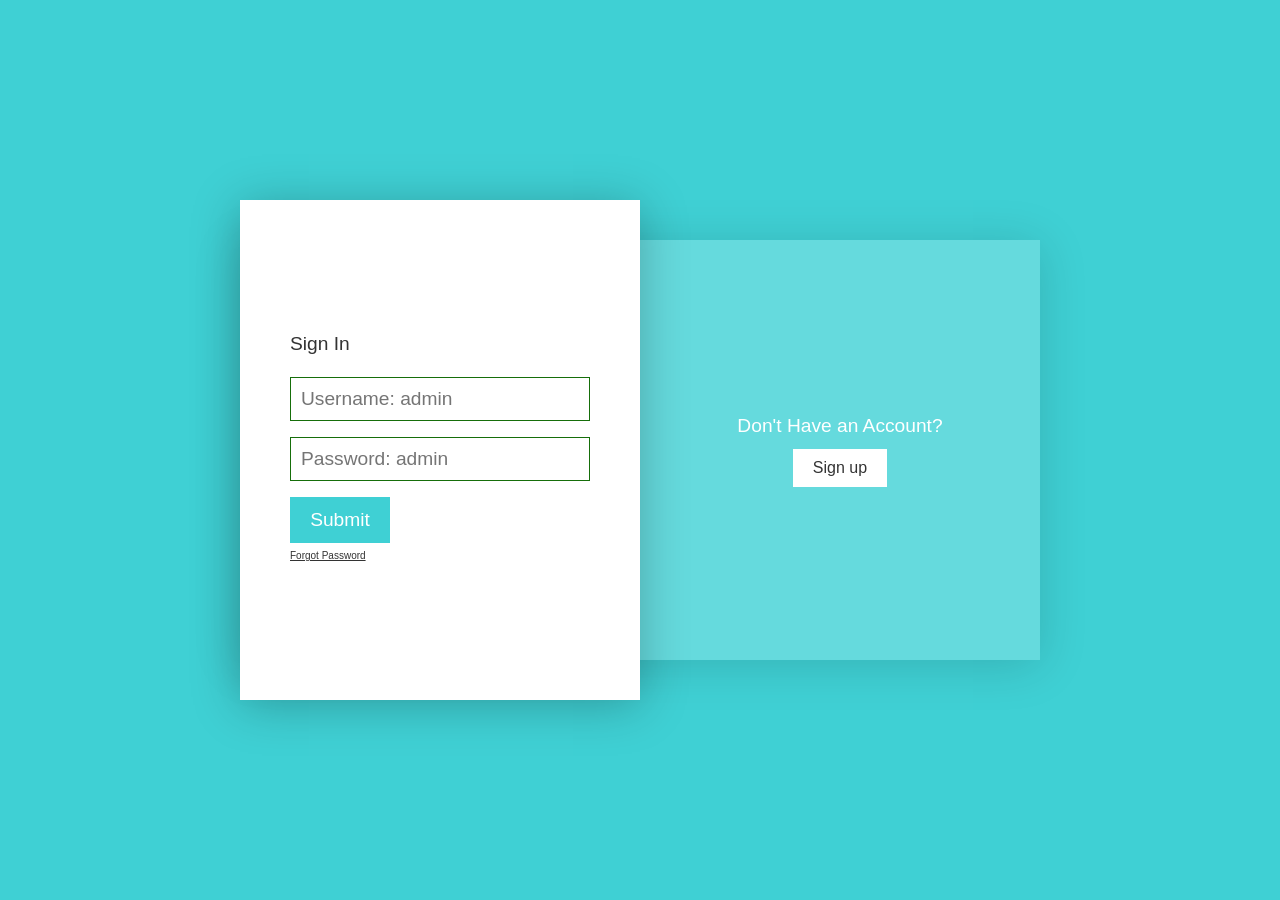
<file: accsets/login.html>
<html lang="en">
<head>
    <meta charset="UTF-8">
    <meta http-equiv="X-UA-Compatible" content="IE=edge">
    <meta name="viewport" content="width=device-width, initial-scale=1.0">
    <title>Sign In To Ocean</title>
    <link rel="shortcut icon" type="image/jpg" href="https://www.designzillas.com/sites/default/files/2019-07/zilla-head-1.png"/>
    <link rel="stylesheet" href="./login.css">
    <link rel="stylesheet" href="./responsive.css">
</head>
<body>
    <div class="container">
        <div class="primary-bg">
            <div class="title-note">Truy cập bằng máy tính để có trải nghiệm tốt hơn:></div>
            <div class="box signin">
                <h2>Already Have an Account?</h2>
                <button class="signinBtn">Sign in</button>
            </div>

            <div class="box signup">
                <h2>Don't Have an Account?</h2>
                <button class="signupBtn">Sign up</button>
            </div>
        </div>
        <div class="formBx">
            <div class="form signinForm">
                <form action="">
                    <h3>Sign In</h3>
                    <div class="form-group">
                        <input name="" id="user-name" type="text" placeholder="Username: admin">
                        <span class="form-message"></span>
                    </div>
                    <div class="form-group">
                        <input name="" id="user-password" type="password" placeholder="Password: admin">
                        <span class="form-message"></span>
                    </div>
                    <div class="form-group">
                        <button class="form-submit">Submit</button>
                    </div>
                    
                    <a href="#" class="forgot">Forgot Password</a>
                </form>
            </div>

            <div class="form signupForm">
                <form action="">
                    <h3>Sign Up</h3>
                    <div class="form-group">
                        <input name="" id="new-user-name" type="text" placeholder="Username">
                        <span class="form-message"></span>
                    </div>
                    <div class="form-group">
                        <input name="" id="new-user-email" type="text" placeholder="Email address">
                        <span class="form-message"></span>
                    </div>
                    <div class="form-group">
                        <input name="" id="new-user-password" type="password" placeholder="Password">
                        <span class="form-message"></span>
                    </div>
                    <div class="form-group">
                        <input name="" id="confirm-user-password" type="password" placeholder="Confirm Password">
                        <span class="form-message"></span>
                    </div>
                    <div class="form-group">
                        <button class="form-submit">Register</button>
                    </div>
                    
                </form>
            </div>
        </div>
    </div>

    <script>
        const signinBtn = document.querySelector('.signinBtn')
        const signupBtn = document.querySelector('.signupBtn')
        const formBx = document.querySelector('.formBx');
        const body = document.querySelector('body')

        signupBtn.onclick = function() {
            formBx.classList.add('active')
            body.classList.add('active')
        }
        signinBtn.onclick = function() {
            formBx.classList.remove('active')
            body.classList.remove('active')
        }
    </script>
    <script src="./validator.js"></script>

    <script>
        // mục tiêu 
        Validator({
            form: '.signupForm',
            errorSelector: '.form-message',
            rules: [
                Validator.isRequired('#new-user-name'),
                Validator.isRequired('#new-user-email'),
                Validator.isEmail('#new-user-email'),
                Validator.isRequired('#new-user-password'),
                Validator.isMinLength('#new-user-password', 5),
                Validator.isRequired('#confirm-user-password'),
                Validator.isConfirmed('#confirm-user-password', () => {
                    return document.querySelector('.signupForm #new-user-password').value
                }, 'Mật khẩu nhập lại không trùng khớp')
            ],
            onSubmit(data) {
                // call API để tạo dữ liệu
                console.log(data)
            }
        })

        Validator({
            form: '.signinForm',
            errorSelector: '.form-message',
            rules: [
                Validator.isRequired('#user-name', "Please enter your account"),

                Validator.isConfirmAcc('#user-name', () => {
                    return 'admin'
                }, "This account does not exist"),

                Validator.isRequired('#user-password', "Please enter your password"),

                Validator.isConfirmPass('#user-password', () => {
                    return 'admin'
                }, "Incorrect password"),
            ],
            onSubmit(data) {
                // call API để tạo dữ liệu
                console.log(data)
            }
        })
    </script>
    <script>
        function notifi() {
            alert("Thành công rồi hihi:> đến trang web Ocean ngay thôi nào:>")
        }
        function dieu_huong(){
            location.assign('https://luumanhcuong.github.io/Ocean/accsets/index.html');
        }
    </script>
</body>
</html>
</file>
<file: font/themify-icons/demo-files/demo.css>
body {
	font: normal 1em/1.5em Arial, Helvetica, sans-serif;
	max-width: 90%;
	margin: 30px auto 0;
}
h1, h3 {
	font-weight: normal;
}
h3 {
	font-size: 1.4;
	text-transform: uppercase;
	letter-spacing: 1px;
}

.icon-section {
	margin: 0 0 3em;
	clear: both;
	overflow: hidden;
}
.icon-container {
	width: 240px; 
	padding: .7em 0;
	float: left; 
	position: relative;
	text-align: left;
}
.icon-container [class^="ti-"], 
.icon-container [class*=" ti-"] {
	color: #000;
	position: absolute;
	margin-top: 3px;
	transition: .3s;
}
.icon-container:hover [class^="ti-"],
.icon-container:hover [class*=" ti-"] {
	font-size: 2.2em;
	margin-top: -5px;
}
.icon-container:hover .icon-name {
	color: #000;
}
.icon-name {
	color: #aaa;
	margin-left: 35px;
	font-size: .8em;
	transition: .3s;
}
.icon-container:hover .icon-name {
	margin-left: 45px;
}
</file>
<file: font/themify-icons/themify-icons.css>
@font-face {
	font-family: 'themify';
	src:url('fonts/themify.eot?-fvbane');
	src:url('fonts/themify.eot?#iefix-fvbane') format('embedded-opentype'),
		url('fonts/themify.woff?-fvbane') format('woff'),
		url('fonts/themify.ttf?-fvbane') format('truetype'),
		url('fonts/themify.svg?-fvbane#themify') format('svg');
	font-weight: normal;
	font-style: normal;
}

[class^="ti-"], [class*=" ti-"] {
	font-family: 'themify';
	speak: none;
	font-style: normal;
	font-weight: normal;
	font-variant: normal;
	text-transform: none;
	line-height: 1;

	/* Better Font Rendering =========== */
	-webkit-font-smoothing: antialiased;
	-moz-osx-font-smoothing: grayscale;
}

.ti-wand:before {
	content: "\e600";
}
.ti-volume:before {
	content: "\e601";
}
.ti-user:before {
	content: "\e602";
}
.ti-unlock:before {
	content: "\e603";
}
.ti-unlink:before {
	content: "\e604";
}
.ti-trash:before {
	content: "\e605";
}
.ti-thought:before {
	content: "\e606";
}
.ti-target:before {
	content: "\e607";
}
.ti-tag:before {
	content: "\e608";
}
.ti-tablet:before {
	content: "\e609";
}
.ti-star:before {
	content: "\e60a";
}
.ti-spray:before {
	content: "\e60b";
}
.ti-signal:before {
	content: "\e60c";
}
.ti-shopping-cart:before {
	content: "\e60d";
}
.ti-shopping-cart-full:before {
	content: "\e60e";
}
.ti-settings:before {
	content: "\e60f";
}
.ti-search:before {
	content: "\e610";
}
.ti-zoom-in:before {
	content: "\e611";
}
.ti-zoom-out:before {
	content: "\e612";
}
.ti-cut:before {
	content: "\e613";
}
.ti-ruler:before {
	content: "\e614";
}
.ti-ruler-pencil:before {
	content: "\e615";
}
.ti-ruler-alt:before {
	content: "\e616";
}
.ti-bookmark:before {
	content: "\e617";
}
.ti-bookmark-alt:before {
	content: "\e618";
}
.ti-reload:before {
	content: "\e619";
}
.ti-plus:before {
	content: "\e61a";
}
.ti-pin:before {
	content: "\e61b";
}
.ti-pencil:before {
	content: "\e61c";
}
.ti-pencil-alt:before {
	content: "\e61d";
}
.ti-paint-roller:before {
	content: "\e61e";
}
.ti-paint-bucket:before {
	content: "\e61f";
}
.ti-na:before {
	content: "\e620";
}
.ti-mobile:before {
	content: "\e621";
}
.ti-minus:before {
	content: "\e622";
}
.ti-medall:before {
	content: "\e623";
}
.ti-medall-alt:before {
	content: "\e624";
}
.ti-marker:before {
	content: "\e625";
}
.ti-marker-alt:before {
	content: "\e626";
}
.ti-arrow-up:before {
	content: "\e627";
}
.ti-arrow-right:before {
	content: "\e628";
}
.ti-arrow-left:before {
	content: "\e629";
}
.ti-arrow-down:before {
	content: "\e62a";
}
.ti-lock:before {
	content: "\e62b";
}
.ti-location-arrow:before {
	content: "\e62c";
}
.ti-link:before {
	content: "\e62d";
}
.ti-layout:before {
	content: "\e62e";
}
.ti-layers:before {
	content: "\e62f";
}
.ti-layers-alt:before {
	content: "\e630";
}
.ti-key:before {
	content: "\e631";
}
.ti-import:before {
	content: "\e632";
}
.ti-image:before {
	content: "\e633";
}
.ti-heart:before {
	content: "\e634";
}
.ti-heart-broken:before {
	content: "\e635";
}
.ti-hand-stop:before {
	content: "\e636";
}
.ti-hand-open:before {
	content: "\e637";
}
.ti-hand-drag:before {
	content: "\e638";
}
.ti-folder:before {
	content: "\e639";
}
.ti-flag:before {
	content: "\e63a";
}
.ti-flag-alt:before {
	content: "\e63b";
}
.ti-flag-alt-2:before {
	content: "\e63c";
}
.ti-eye:before {
	content: "\e63d";
}
.ti-export:before {
	content: "\e63e";
}
.ti-exchange-vertical:before {
	content: "\e63f";
}
.ti-desktop:before {
	content: "\e640";
}
.ti-cup:before {
	content: "\e641";
}
.ti-crown:before {
	content: "\e642";
}
.ti-comments:before {
	content: "\e643";
}
.ti-comment:before {
	content: "\e644";
}
.ti-comment-alt:before {
	content: "\e645";
}
.ti-close:before {
	content: "\e646";
}
.ti-clip:before {
	content: "\e647";
}
.ti-angle-up:before {
	content: "\e648";
}
.ti-angle-right:before {
	content: "\e649";
}
.ti-angle-left:before {
	content: "\e64a";
}
.ti-angle-down:before {
	content: "\e64b";
}
.ti-check:before {
	content: "\e64c";
}
.ti-check-box:before {
	content: "\e64d";
}
.ti-camera:before {
	content: "\e64e";
}
.ti-announcement:before {
	content: "\e64f";
}
.ti-brush:before {
	content: "\e650";
}
.ti-briefcase:before {
	content: "\e651";
}
.ti-bolt:before {
	content: "\e652";
}
.ti-bolt-alt:before {
	content: "\e653";
}
.ti-blackboard:before {
	content: "\e654";
}
.ti-bag:before {
	content: "\e655";
}
.ti-move:before {
	content: "\e656";
}
.ti-arrows-vertical:before {
	content: "\e657";
}
.ti-arrows-horizontal:before {
	content: "\e658";
}
.ti-fullscreen:before {
	content: "\e659";
}
.ti-arrow-top-right:before {
	content: "\e65a";
}
.ti-arrow-top-left:before {
	content: "\e65b";
}
.ti-arrow-circle-up:before {
	content: "\e65c";
}
.ti-arrow-circle-right:before {
	content: "\e65d";
}
.ti-arrow-circle-left:before {
	content: "\e65e";
}
.ti-arrow-circle-down:before {
	content: "\e65f";
}
.ti-angle-double-up:before {
	content: "\e660";
}
.ti-angle-double-right:before {
	content: "\e661";
}
.ti-angle-double-left:before {
	content: "\e662";
}
.ti-angle-double-down:before {
	content: "\e663";
}
.ti-zip:before {
	content: "\e664";
}
.ti-world:before {
	content: "\e665";
}
.ti-wheelchair:before {
	content: "\e666";
}
.ti-view-list:before {
	content: "\e667";
}
.ti-view-list-alt:before {
	content: "\e668";
}
.ti-view-grid:before {
	content: "\e669";
}
.ti-uppercase:before {
	content: "\e66a";
}
.ti-upload:before {
	content: "\e66b";
}
.ti-underline:before {
	content: "\e66c";
}
.ti-truck:before {
	content: "\e66d";
}
.ti-timer:before {
	content: "\e66e";
}
.ti-ticket:before {
	content: "\e66f";
}
.ti-thumb-up:before {
	content: "\e670";
}
.ti-thumb-down:before {
	content: "\e671";
}
.ti-text:before {
	content: "\e672";
}
.ti-stats-up:before {
	content: "\e673";
}
.ti-stats-down:before {
	content: "\e674";
}
.ti-split-v:before {
	content: "\e675";
}
.ti-split-h:before {
	content: "\e676";
}
.ti-smallcap:before {
	content: "\e677";
}
.ti-shine:before {
	content: "\e678";
}
.ti-shift-right:before {
	content: "\e679";
}
.ti-shift-left:before {
	content: "\e67a";
}
.ti-shield:before {
	content: "\e67b";
}
.ti-notepad:before {
	content: "\e67c";
}
.ti-server:before {
	content: "\e67d";
}
.ti-quote-right:before {
	content: "\e67e";
}
.ti-quote-left:before {
	content: "\e67f";
}
.ti-pulse:before {
	content: "\e680";
}
.ti-printer:before {
	content: "\e681";
}
.ti-power-off:before {
	content: "\e682";
}
.ti-plug:before {
	content: "\e683";
}
.ti-pie-chart:before {
	content: "\e684";
}
.ti-paragraph:before {
	content: "\e685";
}
.ti-panel:before {
	content: "\e686";
}
.ti-package:before {
	content: "\e687";
}
.ti-music:before {
	content: "\e688";
}
.ti-music-alt:before {
	content: "\e689";
}
.ti-mouse:before {
	content: "\e68a";
}
.ti-mouse-alt:before {
	content: "\e68b";
}
.ti-money:before {
	content: "\e68c";
}
.ti-microphone:before {
	content: "\e68d";
}
.ti-menu:before {
	content: "\e68e";
}
.ti-menu-alt:before {
	content: "\e68f";
}
.ti-map:before {
	content: "\e690";
}
.ti-map-alt:before {
	content: "\e691";
}
.ti-loop:before {
	content: "\e692";
}
.ti-location-pin:before {
	content: "\e693";
}
.ti-list:before {
	content: "\e694";
}
.ti-light-bulb:before {
	content: "\e695";
}
.ti-Italic:before {
	content: "\e696";
}
.ti-info:before {
	content: "\e697";
}
.ti-infinite:before {
	content: "\e698";
}
.ti-id-badge:before {
	content: "\e699";
}
.ti-hummer:before {
	content: "\e69a";
}
.ti-home:before {
	content: "\e69b";
}
.ti-help:before {
	content: "\e69c";
}
.ti-headphone:before {
	content: "\e69d";
}
.ti-harddrives:before {
	content: "\e69e";
}
.ti-harddrive:before {
	content: "\e69f";
}
.ti-gift:before {
	content: "\e6a0";
}
.ti-game:before {
	content: "\e6a1";
}
.ti-filter:before {
	content: "\e6a2";
}
.ti-files:before {
	content: "\e6a3";
}
.ti-file:before {
	content: "\e6a4";
}
.ti-eraser:before {
	content: "\e6a5";
}
.ti-envelope:before {
	content: "\e6a6";
}
.ti-download:before {
	content: "\e6a7";
}
.ti-direction:before {
	content: "\e6a8";
}
.ti-direction-alt:before {
	content: "\e6a9";
}
.ti-dashboard:before {
	content: "\e6aa";
}
.ti-control-stop:before {
	content: "\e6ab";
}
.ti-control-shuffle:before {
	content: "\e6ac";
}
.ti-control-play:before {
	content: "\e6ad";
}
.ti-control-pause:before {
	content: "\e6ae";
}
.ti-control-forward:before {
	content: "\e6af";
}
.ti-control-backward:before {
	content: "\e6b0";
}
.ti-cloud:before {
	content: "\e6b1";
}
.ti-cloud-up:before {
	content: "\e6b2";
}
.ti-cloud-down:before {
	content: "\e6b3";
}
.ti-clipboard:before {
	content: "\e6b4";
}
.ti-car:before {
	content: "\e6b5";
}
.ti-calendar:before {
	content: "\e6b6";
}
.ti-book:before {
	content: "\e6b7";
}
.ti-bell:before {
	content: "\e6b8";
}
.ti-basketball:before {
	content: "\e6b9";
}
.ti-bar-chart:before {
	content: "\e6ba";
}
.ti-bar-chart-alt:before {
	content: "\e6bb";
}
.ti-back-right:before {
	content: "\e6bc";
}
.ti-back-left:before {
	content: "\e6bd";
}
.ti-arrows-corner:before {
	content: "\e6be";
}
.ti-archive:before {
	content: "\e6bf";
}
.ti-anchor:before {
	content: "\e6c0";
}
.ti-align-right:before {
	content: "\e6c1";
}
.ti-align-left:before {
	content: "\e6c2";
}
.ti-align-justify:before {
	content: "\e6c3";
}
.ti-align-center:before {
	content: "\e6c4";
}
.ti-alert:before {
	content: "\e6c5";
}
.ti-alarm-clock:before {
	content: "\e6c6";
}
.ti-agenda:before {
	content: "\e6c7";
}
.ti-write:before {
	content: "\e6c8";
}
.ti-window:before {
	content: "\e6c9";
}
.ti-widgetized:before {
	content: "\e6ca";
}
.ti-widget:before {
	content: "\e6cb";
}
.ti-widget-alt:before {
	content: "\e6cc";
}
.ti-wallet:before {
	content: "\e6cd";
}
.ti-video-clapper:before {
	content: "\e6ce";
}
.ti-video-camera:before {
	content: "\e6cf";
}
.ti-vector:before {
	content: "\e6d0";
}
.ti-themify-logo:before {
	content: "\e6d1";
}
.ti-themify-favicon:before {
	content: "\e6d2";
}
.ti-themify-favicon-alt:before {
	content: "\e6d3";
}
.ti-support:before {
	content: "\e6d4";
}
.ti-stamp:before {
	content: "\e6d5";
}
.ti-split-v-alt:before {
	content: "\e6d6";
}
.ti-slice:before {
	content: "\e6d7";
}
.ti-shortcode:before {
	content: "\e6d8";
}
.ti-shift-right-alt:before {
	content: "\e6d9";
}
.ti-shift-left-alt:before {
	content: "\e6da";
}
.ti-ruler-alt-2:before {
	content: "\e6db";
}
.ti-receipt:before {
	content: "\e6dc";
}
.ti-pin2:before {
	content: "\e6dd";
}
.ti-pin-alt:before {
	content: "\e6de";
}
.ti-pencil-alt2:before {
	content: "\e6df";
}
.ti-palette:before {
	content: "\e6e0";
}
.ti-more:before {
	content: "\e6e1";
}
.ti-more-alt:before {
	content: "\e6e2";
}
.ti-microphone-alt:before {
	content: "\e6e3";
}
.ti-magnet:before {
	content: "\e6e4";
}
.ti-line-double:before {
	content: "\e6e5";
}
.ti-line-dotted:before {
	content: "\e6e6";
}
.ti-line-dashed:before {
	content: "\e6e7";
}
.ti-layout-width-full:before {
	content: "\e6e8";
}
.ti-layout-width-default:before {
	content: "\e6e9";
}
.ti-layout-width-default-alt:before {
	content: "\e6ea";
}
.ti-layout-tab:before {
	content: "\e6eb";
}
.ti-layout-tab-window:before {
	content: "\e6ec";
}
.ti-layout-tab-v:before {
	content: "\e6ed";
}
.ti-layout-tab-min:before {
	content: "\e6ee";
}
.ti-layout-slider:before {
	content: "\e6ef";
}
.ti-layout-slider-alt:before {
	content: "\e6f0";
}
.ti-layout-sidebar-right:before {
	content: "\e6f1";
}
.ti-layout-sidebar-none:before {
	content: "\e6f2";
}
.ti-layout-sidebar-left:before {
	content: "\e6f3";
}
.ti-layout-placeholder:before {
	content: "\e6f4";
}
.ti-layout-menu:before {
	content: "\e6f5";
}
.ti-layout-menu-v:before {
	content: "\e6f6";
}
.ti-layout-menu-separated:before {
	content: "\e6f7";
}
.ti-layout-menu-full:before {
	content: "\e6f8";
}
.ti-layout-media-right-alt:before {
	content: "\e6f9";
}
.ti-layout-media-right:before {
	content: "\e6fa";
}
.ti-layout-media-overlay:before {
	content: "\e6fb";
}
.ti-layout-media-overlay-alt:before {
	content: "\e6fc";
}
.ti-layout-media-overlay-alt-2:before {
	content: "\e6fd";
}
.ti-layout-media-left-alt:before {
	content: "\e6fe";
}
.ti-layout-media-left:before {
	content: "\e6ff";
}
.ti-layout-media-center-alt:before {
	content: "\e700";
}
.ti-layout-media-center:before {
	content: "\e701";
}
.ti-layout-list-thumb:before {
	content: "\e702";
}
.ti-layout-list-thumb-alt:before {
	content: "\e703";
}
.ti-layout-list-post:before {
	content: "\e704";
}
.ti-layout-list-large-image:before {
	content: "\e705";
}
.ti-layout-line-solid:before {
	content: "\e706";
}
.ti-layout-grid4:before {
	content: "\e707";
}
.ti-layout-grid3:before {
	content: "\e708";
}
.ti-layout-grid2:before {
	content: "\e709";
}
.ti-layout-grid2-thumb:before {
	content: "\e70a";
}
.ti-layout-cta-right:before {
	content: "\e70b";
}
.ti-layout-cta-left:before {
	content: "\e70c";
}
.ti-layout-cta-center:before {
	content: "\e70d";
}
.ti-layout-cta-btn-right:before {
	content: "\e70e";
}
.ti-layout-cta-btn-left:before {
	content: "\e70f";
}
.ti-layout-column4:before {
	content: "\e710";
}
.ti-layout-column3:before {
	content: "\e711";
}
.ti-layout-column2:before {
	content: "\e712";
}
.ti-layout-accordion-separated:before {
	content: "\e713";
}
.ti-layout-accordion-merged:before {
	content: "\e714";
}
.ti-layout-accordion-list:before {
	content: "\e715";
}
.ti-ink-pen:before {
	content: "\e716";
}
.ti-info-alt:before {
	content: "\e717";
}
.ti-help-alt:before {
	content: "\e718";
}
.ti-headphone-alt:before {
	content: "\e719";
}
.ti-hand-point-up:before {
	content: "\e71a";
}
.ti-hand-point-right:before {
	content: "\e71b";
}
.ti-hand-point-left:before {
	content: "\e71c";
}
.ti-hand-point-down:before {
	content: "\e71d";
}
.ti-gallery:before {
	content: "\e71e";
}
.ti-face-smile:before {
	content: "\e71f";
}
.ti-face-sad:before {
	content: "\e720";
}
.ti-credit-card:before {
	content: "\e721";
}
.ti-control-skip-forward:before {
	content: "\e722";
}
.ti-control-skip-backward:before {
	content: "\e723";
}
.ti-control-record:before {
	content: "\e724";
}
.ti-control-eject:before {
	content: "\e725";
}
.ti-comments-smiley:before {
	content: "\e726";
}
.ti-brush-alt:before {
	content: "\e727";
}
.ti-youtube:before {
	content: "\e728";
}
.ti-vimeo:before {
	content: "\e729";
}
.ti-twitter:before {
	content: "\e72a";
}
.ti-time:before {
	content: "\e72b";
}
.ti-tumblr:before {
	content: "\e72c";
}
.ti-skype:before {
	content: "\e72d";
}
.ti-share:before {
	content: "\e72e";
}
.ti-share-alt:before {
	content: "\e72f";
}
.ti-rocket:before {
	content: "\e730";
}
.ti-pinterest:before {
	content: "\e731";
}
.ti-new-window:before {
	content: "\e732";
}
.ti-microsoft:before {
	content: "\e733";
}
.ti-list-ol:before {
	content: "\e734";
}
.ti-linkedin:before {
	content: "\e735";
}
.ti-layout-sidebar-2:before {
	content: "\e736";
}
.ti-layout-grid4-alt:before {
	content: "\e737";
}
.ti-layout-grid3-alt:before {
	content: "\e738";
}
.ti-layout-grid2-alt:before {
	content: "\e739";
}
.ti-layout-column4-alt:before {
	content: "\e73a";
}
.ti-layout-column3-alt:before {
	content: "\e73b";
}
.ti-layout-column2-alt:before {
	content: "\e73c";
}
.ti-instagram:before {
	content: "\e73d";
}
.ti-google:before {
	content: "\e73e";
}
.ti-github:before {
	content: "\e73f";
}
.ti-flickr:before {
	content: "\e740";
}
.ti-facebook:before {
	content: "\e741";
}
.ti-dropbox:before {
	content: "\e742";
}
.ti-dribbble:before {
	content: "\e743";
}
.ti-apple:before {
	content: "\e744";
}
.ti-android:before {
	content: "\e745";
}
.ti-save:before {
	content: "\e746";
}
.ti-save-alt:before {
	content: "\e747";
}
.ti-yahoo:before {
	content: "\e748";
}
.ti-wordpress:before {
	content: "\e749";
}
.ti-vimeo-alt:before {
	content: "\e74a";
}
.ti-twitter-alt:before {
	content: "\e74b";
}
.ti-tumblr-alt:before {
	content: "\e74c";
}
.ti-trello:before {
	content: "\e74d";
}
.ti-stack-overflow:before {
	content: "\e74e";
}
.ti-soundcloud:before {
	content: "\e74f";
}
.ti-sharethis:before {
	content: "\e750";
}
.ti-sharethis-alt:before {
	content: "\e751";
}
.ti-reddit:before {
	content: "\e752";
}
.ti-pinterest-alt:before {
	content: "\e753";
}
.ti-microsoft-alt:before {
	content: "\e754";
}
.ti-linux:before {
	content: "\e755";
}
.ti-jsfiddle:before {
	content: "\e756";
}
.ti-joomla:before {
	content: "\e757";
}
.ti-html5:before {
	content: "\e758";
}
.ti-flickr-alt:before {
	content: "\e759";
}
.ti-email:before {
	content: "\e75a";
}
.ti-drupal:before {
	content: "\e75b";
}
.ti-dropbox-alt:before {
	content: "\e75c";
}
.ti-css3:before {
	content: "\e75d";
}
.ti-rss:before {
	content: "\e75e";
}
.ti-rss-alt:before {
	content: "\e75f";
}
</file>
<file: font/themify-icons/ie7/ie7.css>
.ti-wand {
	*zoom: expression(this.runtimeStyle['zoom'] = '1', this.innerHTML = '&#xe600;');
}
.ti-volume {
	*zoom: expression(this.runtimeStyle['zoom'] = '1', this.innerHTML = '&#xe601;');
}
.ti-user {
	*zoom: expression(this.runtimeStyle['zoom'] = '1', this.innerHTML = '&#xe602;');
}
.ti-unlock {
	*zoom: expression(this.runtimeStyle['zoom'] = '1', this.innerHTML = '&#xe603;');
}
.ti-unlink {
	*zoom: expression(this.runtimeStyle['zoom'] = '1', this.innerHTML = '&#xe604;');
}
.ti-trash {
	*zoom: expression(this.runtimeStyle['zoom'] = '1', this.innerHTML = '&#xe605;');
}
.ti-thought {
	*zoom: expression(this.runtimeStyle['zoom'] = '1', this.innerHTML = '&#xe606;');
}
.ti-target {
	*zoom: expression(this.runtimeStyle['zoom'] = '1', this.innerHTML = '&#xe607;');
}
.ti-tag {
	*zoom: expression(this.runtimeStyle['zoom'] = '1', this.innerHTML = '&#xe608;');
}
.ti-tablet {
	*zoom: expression(this.runtimeStyle['zoom'] = '1', this.innerHTML = '&#xe609;');
}
.ti-star {
	*zoom: expression(this.runtimeStyle['zoom'] = '1', this.innerHTML = '&#xe60a;');
}
.ti-spray {
	*zoom: expression(this.runtimeStyle['zoom'] = '1', this.innerHTML = '&#xe60b;');
}
.ti-signal {
	*zoom: expression(this.runtimeStyle['zoom'] = '1', this.innerHTML = '&#xe60c;');
}
.ti-shopping-cart {
	*zoom: expression(this.runtimeStyle['zoom'] = '1', this.innerHTML = '&#xe60d;');
}
.ti-shopping-cart-full {
	*zoom: expression(this.runtimeStyle['zoom'] = '1', this.innerHTML = '&#xe60e;');
}
.ti-settings {
	*zoom: expression(this.runtimeStyle['zoom'] = '1', this.innerHTML = '&#xe60f;');
}
.ti-search {
	*zoom: expression(this.runtimeStyle['zoom'] = '1', this.innerHTML = '&#xe610;');
}
.ti-zoom-in {
	*zoom: expression(this.runtimeStyle['zoom'] = '1', this.innerHTML = '&#xe611;');
}
.ti-zoom-out {
	*zoom: expression(this.runtimeStyle['zoom'] = '1', this.innerHTML = '&#xe612;');
}
.ti-cut {
	*zoom: expression(this.runtimeStyle['zoom'] = '1', this.innerHTML = '&#xe613;');
}
.ti-ruler {
	*zoom: expression(this.runtimeStyle['zoom'] = '1', this.innerHTML = '&#xe614;');
}
.ti-ruler-pencil {
	*zoom: expression(this.runtimeStyle['zoom'] = '1', this.innerHTML = '&#xe615;');
}
.ti-ruler-alt {
	*zoom: expression(this.runtimeStyle['zoom'] = '1', this.innerHTML = '&#xe616;');
}
.ti-bookmark {
	*zoom: expression(this.runtimeStyle['zoom'] = '1', this.innerHTML = '&#xe617;');
}
.ti-bookmark-alt {
	*zoom: expression(this.runtimeStyle['zoom'] = '1', this.innerHTML = '&#xe618;');
}
.ti-reload {
	*zoom: expression(this.runtimeStyle['zoom'] = '1', this.innerHTML = '&#xe619;');
}
.ti-plus {
	*zoom: expression(this.runtimeStyle['zoom'] = '1', this.innerHTML = '&#xe61a;');
}
.ti-pin {
	*zoom: expression(this.runtimeStyle['zoom'] = '1', this.innerHTML = '&#xe61b;');
}
.ti-pencil {
	*zoom: expression(this.runtimeStyle['zoom'] = '1', this.innerHTML = '&#xe61c;');
}
.ti-pencil-alt {
	*zoom: expression(this.runtimeStyle['zoom'] = '1', this.innerHTML = '&#xe61d;');
}
.ti-paint-roller {
	*zoom: expression(this.runtimeStyle['zoom'] = '1', this.innerHTML = '&#xe61e;');
}
.ti-paint-bucket {
	*zoom: expression(this.runtimeStyle['zoom'] = '1', this.innerHTML = '&#xe61f;');
}
.ti-na {
	*zoom: expression(this.runtimeStyle['zoom'] = '1', this.innerHTML = '&#xe620;');
}
.ti-mobile {
	*zoom: expression(this.runtimeStyle['zoom'] = '1', this.innerHTML = '&#xe621;');
}
.ti-minus {
	*zoom: expression(this.runtimeStyle['zoom'] = '1', this.innerHTML = '&#xe622;');
}
.ti-medall {
	*zoom: expression(this.runtimeStyle['zoom'] = '1', this.innerHTML = '&#xe623;');
}
.ti-medall-alt {
	*zoom: expression(this.runtimeStyle['zoom'] = '1', this.innerHTML = '&#xe624;');
}
.ti-marker {
	*zoom: expression(this.runtimeStyle['zoom'] = '1', this.innerHTML = '&#xe625;');
}
.ti-marker-alt {
	*zoom: expression(this.runtimeStyle['zoom'] = '1', this.innerHTML = '&#xe626;');
}
.ti-arrow-up {
	*zoom: expression(this.runtimeStyle['zoom'] = '1', this.innerHTML = '&#xe627;');
}
.ti-arrow-right {
	*zoom: expression(this.runtimeStyle['zoom'] = '1', this.innerHTML = '&#xe628;');
}
.ti-arrow-left {
	*zoom: expression(this.runtimeStyle['zoom'] = '1', this.innerHTML = '&#xe629;');
}
.ti-arrow-down {
	*zoom: expression(this.runtimeStyle['zoom'] = '1', this.innerHTML = '&#xe62a;');
}
.ti-lock {
	*zoom: expression(this.runtimeStyle['zoom'] = '1', this.innerHTML = '&#xe62b;');
}
.ti-location-arrow {
	*zoom: expression(this.runtimeStyle['zoom'] = '1', this.innerHTML = '&#xe62c;');
}
.ti-link {
	*zoom: expression(this.runtimeStyle['zoom'] = '1', this.innerHTML = '&#xe62d;');
}
.ti-layout {
	*zoom: expression(this.runtimeStyle['zoom'] = '1', this.innerHTML = '&#xe62e;');
}
.ti-layers {
	*zoom: expression(this.runtimeStyle['zoom'] = '1', this.innerHTML = '&#xe62f;');
}
.ti-layers-alt {
	*zoom: expression(this.runtimeStyle['zoom'] = '1', this.innerHTML = '&#xe630;');
}
.ti-key {
	*zoom: expression(this.runtimeStyle['zoom'] = '1', this.innerHTML = '&#xe631;');
}
.ti-import {
	*zoom: expression(this.runtimeStyle['zoom'] = '1', this.innerHTML = '&#xe632;');
}
.ti-image {
	*zoom: expression(this.runtimeStyle['zoom'] = '1', this.innerHTML = '&#xe633;');
}
.ti-heart {
	*zoom: expression(this.runtimeStyle['zoom'] = '1', this.innerHTML = '&#xe634;');
}
.ti-heart-broken {
	*zoom: expression(this.runtimeStyle['zoom'] = '1', this.innerHTML = '&#xe635;');
}
.ti-hand-stop {
	*zoom: expression(this.runtimeStyle['zoom'] = '1', this.innerHTML = '&#xe636;');
}
.ti-hand-open {
	*zoom: expression(this.runtimeStyle['zoom'] = '1', this.innerHTML = '&#xe637;');
}
.ti-hand-drag {
	*zoom: expression(this.runtimeStyle['zoom'] = '1', this.innerHTML = '&#xe638;');
}
.ti-folder {
	*zoom: expression(this.runtimeStyle['zoom'] = '1', this.innerHTML = '&#xe639;');
}
.ti-flag {
	*zoom: expression(this.runtimeStyle['zoom'] = '1', this.innerHTML = '&#xe63a;');
}
.ti-flag-alt {
	*zoom: expression(this.runtimeStyle['zoom'] = '1', this.innerHTML = '&#xe63b;');
}
.ti-flag-alt-2 {
	*zoom: expression(this.runtimeStyle['zoom'] = '1', this.innerHTML = '&#xe63c;');
}
.ti-eye {
	*zoom: expression(this.runtimeStyle['zoom'] = '1', this.innerHTML = '&#xe63d;');
}
.ti-export {
	*zoom: expression(this.runtimeStyle['zoom'] = '1', this.innerHTML = '&#xe63e;');
}
.ti-exchange-vertical {
	*zoom: expression(this.runtimeStyle['zoom'] = '1', this.innerHTML = '&#xe63f;');
}
.ti-desktop {
	*zoom: expression(this.runtimeStyle['zoom'] = '1', this.innerHTML = '&#xe640;');
}
.ti-cup {
	*zoom: expression(this.runtimeStyle['zoom'] = '1', this.innerHTML = '&#xe641;');
}
.ti-crown {
	*zoom: expression(this.runtimeStyle['zoom'] = '1', this.innerHTML = '&#xe642;');
}
.ti-comments {
	*zoom: expression(this.runtimeStyle['zoom'] = '1', this.innerHTML = '&#xe643;');
}
.ti-comment {
	*zoom: expression(this.runtimeStyle['zoom'] = '1', this.innerHTML = '&#xe644;');
}
.ti-comment-alt {
	*zoom: expression(this.runtimeStyle['zoom'] = '1', this.innerHTML = '&#xe645;');
}
.ti-close {
	*zoom: expression(this.runtimeStyle['zoom'] = '1', this.innerHTML = '&#xe646;');
}
.ti-clip {
	*zoom: expression(this.runtimeStyle['zoom'] = '1', this.innerHTML = '&#xe647;');
}
.ti-angle-up {
	*zoom: expression(this.runtimeStyle['zoom'] = '1', this.innerHTML = '&#xe648;');
}
.ti-angle-right {
	*zoom: expression(this.runtimeStyle['zoom'] = '1', this.innerHTML = '&#xe649;');
}
.ti-angle-left {
	*zoom: expression(this.runtimeStyle['zoom'] = '1', this.innerHTML = '&#xe64a;');
}
.ti-angle-down {
	*zoom: expression(this.runtimeStyle['zoom'] = '1', this.innerHTML = '&#xe64b;');
}
.ti-check {
	*zoom: expression(this.runtimeStyle['zoom'] = '1', this.innerHTML = '&#xe64c;');
}
.ti-check-box {
	*zoom: expression(this.runtimeStyle['zoom'] = '1', this.innerHTML = '&#xe64d;');
}
.ti-camera {
	*zoom: expression(this.runtimeStyle['zoom'] = '1', this.innerHTML = '&#xe64e;');
}
.ti-announcement {
	*zoom: expression(this.runtimeStyle['zoom'] = '1', this.innerHTML = '&#xe64f;');
}
.ti-brush {
	*zoom: expression(this.runtimeStyle['zoom'] = '1', this.innerHTML = '&#xe650;');
}
.ti-briefcase {
	*zoom: expression(this.runtimeStyle['zoom'] = '1', this.innerHTML = '&#xe651;');
}
.ti-bolt {
	*zoom: expression(this.runtimeStyle['zoom'] = '1', this.innerHTML = '&#xe652;');
}
.ti-bolt-alt {
	*zoom: expression(this.runtimeStyle['zoom'] = '1', this.innerHTML = '&#xe653;');
}
.ti-blackboard {
	*zoom: expression(this.runtimeStyle['zoom'] = '1', this.innerHTML = '&#xe654;');
}
.ti-bag {
	*zoom: expression(this.runtimeStyle['zoom'] = '1', this.innerHTML = '&#xe655;');
}
.ti-move {
	*zoom: expression(this.runtimeStyle['zoom'] = '1', this.innerHTML = '&#xe656;');
}
.ti-arrows-vertical {
	*zoom: expression(this.runtimeStyle['zoom'] = '1', this.innerHTML = '&#xe657;');
}
.ti-arrows-horizontal {
	*zoom: expression(this.runtimeStyle['zoom'] = '1', this.innerHTML = '&#xe658;');
}
.ti-fullscreen {
	*zoom: expression(this.runtimeStyle['zoom'] = '1', this.innerHTML = '&#xe659;');
}
.ti-arrow-top-right {
	*zoom: expression(this.runtimeStyle['zoom'] = '1', this.innerHTML = '&#xe65a;');
}
.ti-arrow-top-left {
	*zoom: expression(this.runtimeStyle['zoom'] = '1', this.innerHTML = '&#xe65b;');
}
.ti-arrow-circle-up {
	*zoom: expression(this.runtimeStyle['zoom'] = '1', this.innerHTML = '&#xe65c;');
}
.ti-arrow-circle-right {
	*zoom: expression(this.runtimeStyle['zoom'] = '1', this.innerHTML = '&#xe65d;');
}
.ti-arrow-circle-left {
	*zoom: expression(this.runtimeStyle['zoom'] = '1', this.innerHTML = '&#xe65e;');
}
.ti-arrow-circle-down {
	*zoom: expression(this.runtimeStyle['zoom'] = '1', this.innerHTML = '&#xe65f;');
}
.ti-angle-double-up {
	*zoom: expression(this.runtimeStyle['zoom'] = '1', this.innerHTML = '&#xe660;');
}
.ti-angle-double-right {
	*zoom: expression(this.runtimeStyle['zoom'] = '1', this.innerHTML = '&#xe661;');
}
.ti-angle-double-left {
	*zoom: expression(this.runtimeStyle['zoom'] = '1', this.innerHTML = '&#xe662;');
}
.ti-angle-double-down {
	*zoom: expression(this.runtimeStyle['zoom'] = '1', this.innerHTML = '&#xe663;');
}
.ti-zip {
	*zoom: expression(this.runtimeStyle['zoom'] = '1', this.innerHTML = '&#xe664;');
}
.ti-world {
	*zoom: expression(this.runtimeStyle['zoom'] = '1', this.innerHTML = '&#xe665;');
}
.ti-wheelchair {
	*zoom: expression(this.runtimeStyle['zoom'] = '1', this.innerHTML = '&#xe666;');
}
.ti-view-list {
	*zoom: expression(this.runtimeStyle['zoom'] = '1', this.innerHTML = '&#xe667;');
}
.ti-view-list-alt {
	*zoom: expression(this.runtimeStyle['zoom'] = '1', this.innerHTML = '&#xe668;');
}
.ti-view-grid {
	*zoom: expression(this.runtimeStyle['zoom'] = '1', this.innerHTML = '&#xe669;');
}
.ti-uppercase {
	*zoom: expression(this.runtimeStyle['zoom'] = '1', this.innerHTML = '&#xe66a;');
}
.ti-upload {
	*zoom: expression(this.runtimeStyle['zoom'] = '1', this.innerHTML = '&#xe66b;');
}
.ti-underline {
	*zoom: expression(this.runtimeStyle['zoom'] = '1', this.innerHTML = '&#xe66c;');
}
.ti-truck {
	*zoom: expression(this.runtimeStyle['zoom'] = '1', this.innerHTML = '&#xe66d;');
}
.ti-timer {
	*zoom: expression(this.runtimeStyle['zoom'] = '1', this.innerHTML = '&#xe66e;');
}
.ti-ticket {
	*zoom: expression(this.runtimeStyle['zoom'] = '1', this.innerHTML = '&#xe66f;');
}
.ti-thumb-up {
	*zoom: expression(this.runtimeStyle['zoom'] = '1', this.innerHTML = '&#xe670;');
}
.ti-thumb-down {
	*zoom: expression(this.runtimeStyle['zoom'] = '1', this.innerHTML = '&#xe671;');
}
.ti-text {
	*zoom: expression(this.runtimeStyle['zoom'] = '1', this.innerHTML = '&#xe672;');
}
.ti-stats-up {
	*zoom: expression(this.runtimeStyle['zoom'] = '1', this.innerHTML = '&#xe673;');
}
.ti-stats-down {
	*zoom: expression(this.runtimeStyle['zoom'] = '1', this.innerHTML = '&#xe674;');
}
.ti-split-v {
	*zoom: expression(this.runtimeStyle['zoom'] = '1', this.innerHTML = '&#xe675;');
}
.ti-split-h {
	*zoom: expression(this.runtimeStyle['zoom'] = '1', this.innerHTML = '&#xe676;');
}
.ti-smallcap {
	*zoom: expression(this.runtimeStyle['zoom'] = '1', this.innerHTML = '&#xe677;');
}
.ti-shine {
	*zoom: expression(this.runtimeStyle['zoom'] = '1', this.innerHTML = '&#xe678;');
}
.ti-shift-right {
	*zoom: expression(this.runtimeStyle['zoom'] = '1', this.innerHTML = '&#xe679;');
}
.ti-shift-left {
	*zoom: expression(this.runtimeStyle['zoom'] = '1', this.innerHTML = '&#xe67a;');
}
.ti-shield {
	*zoom: expression(this.runtimeStyle['zoom'] = '1', this.innerHTML = '&#xe67b;');
}
.ti-notepad {
	*zoom: expression(this.runtimeStyle['zoom'] = '1', this.innerHTML = '&#xe67c;');
}
.ti-server {
	*zoom: expression(this.runtimeStyle['zoom'] = '1', this.innerHTML = '&#xe67d;');
}
.ti-quote-right {
	*zoom: expression(this.runtimeStyle['zoom'] = '1', this.innerHTML = '&#xe67e;');
}
.ti-quote-left {
	*zoom: expression(this.runtimeStyle['zoom'] = '1', this.innerHTML = '&#xe67f;');
}
.ti-pulse {
	*zoom: expression(this.runtimeStyle['zoom'] = '1', this.innerHTML = '&#xe680;');
}
.ti-printer {
	*zoom: expression(this.runtimeStyle['zoom'] = '1', this.innerHTML = '&#xe681;');
}
.ti-power-off {
	*zoom: expression(this.runtimeStyle['zoom'] = '1', this.innerHTML = '&#xe682;');
}
.ti-plug {
	*zoom: expression(this.runtimeStyle['zoom'] = '1', this.innerHTML = '&#xe683;');
}
.ti-pie-chart {
	*zoom: expression(this.runtimeStyle['zoom'] = '1', this.innerHTML = '&#xe684;');
}
.ti-paragraph {
	*zoom: expression(this.runtimeStyle['zoom'] = '1', this.innerHTML = '&#xe685;');
}
.ti-panel {
	*zoom: expression(this.runtimeStyle['zoom'] = '1', this.innerHTML = '&#xe686;');
}
.ti-package {
	*zoom: expression(this.runtimeStyle['zoom'] = '1', this.innerHTML = '&#xe687;');
}
.ti-music {
	*zoom: expression(this.runtimeStyle['zoom'] = '1', this.innerHTML = '&#xe688;');
}
.ti-music-alt {
	*zoom: expression(this.runtimeStyle['zoom'] = '1', this.innerHTML = '&#xe689;');
}
.ti-mouse {
	*zoom: expression(this.runtimeStyle['zoom'] = '1', this.innerHTML = '&#xe68a;');
}
.ti-mouse-alt {
	*zoom: expression(this.runtimeStyle['zoom'] = '1', this.innerHTML = '&#xe68b;');
}
.ti-money {
	*zoom: expression(this.runtimeStyle['zoom'] = '1', this.innerHTML = '&#xe68c;');
}
.ti-microphone {
	*zoom: expression(this.runtimeStyle['zoom'] = '1', this.innerHTML = '&#xe68d;');
}
.ti-menu {
	*zoom: expression(this.runtimeStyle['zoom'] = '1', this.innerHTML = '&#xe68e;');
}
.ti-menu-alt {
	*zoom: expression(this.runtimeStyle['zoom'] = '1', this.innerHTML = '&#xe68f;');
}
.ti-map {
	*zoom: expression(this.runtimeStyle['zoom'] = '1', this.innerHTML = '&#xe690;');
}
.ti-map-alt {
	*zoom: expression(this.runtimeStyle['zoom'] = '1', this.innerHTML = '&#xe691;');
}
.ti-loop {
	*zoom: expression(this.runtimeStyle['zoom'] = '1', this.innerHTML = '&#xe692;');
}
.ti-location-pin {
	*zoom: expression(this.runtimeStyle['zoom'] = '1', this.innerHTML = '&#xe693;');
}
.ti-list {
	*zoom: expression(this.runtimeStyle['zoom'] = '1', this.innerHTML = '&#xe694;');
}
.ti-light-bulb {
	*zoom: expression(this.runtimeStyle['zoom'] = '1', this.innerHTML = '&#xe695;');
}
.ti-Italic {
	*zoom: expression(this.runtimeStyle['zoom'] = '1', this.innerHTML = '&#xe696;');
}
.ti-info {
	*zoom: expression(this.runtimeStyle['zoom'] = '1', this.innerHTML = '&#xe697;');
}
.ti-infinite {
	*zoom: expression(this.runtimeStyle['zoom'] = '1', this.innerHTML = '&#xe698;');
}
.ti-id-badge {
	*zoom: expression(this.runtimeStyle['zoom'] = '1', this.innerHTML = '&#xe699;');
}
.ti-hummer {
	*zoom: expression(this.runtimeStyle['zoom'] = '1', this.innerHTML = '&#xe69a;');
}
.ti-home {
	*zoom: expression(this.runtimeStyle['zoom'] = '1', this.innerHTML = '&#xe69b;');
}
.ti-help {
	*zoom: expression(this.runtimeStyle['zoom'] = '1', this.innerHTML = '&#xe69c;');
}
.ti-headphone {
	*zoom: expression(this.runtimeStyle['zoom'] = '1', this.innerHTML = '&#xe69d;');
}
.ti-harddrives {
	*zoom: expression(this.runtimeStyle['zoom'] = '1', this.innerHTML = '&#xe69e;');
}
.ti-harddrive {
	*zoom: expression(this.runtimeStyle['zoom'] = '1', this.innerHTML = '&#xe69f;');
}
.ti-gift {
	*zoom: expression(this.runtimeStyle['zoom'] = '1', this.innerHTML = '&#xe6a0;');
}
.ti-game {
	*zoom: expression(this.runtimeStyle['zoom'] = '1', this.innerHTML = '&#xe6a1;');
}
.ti-filter {
	*zoom: expression(this.runtimeStyle['zoom'] = '1', this.innerHTML = '&#xe6a2;');
}
.ti-files {
	*zoom: expression(this.runtimeStyle['zoom'] = '1', this.innerHTML = '&#xe6a3;');
}
.ti-file {
	*zoom: expression(this.runtimeStyle['zoom'] = '1', this.innerHTML = '&#xe6a4;');
}
.ti-eraser {
	*zoom: expression(this.runtimeStyle['zoom'] = '1', this.innerHTML = '&#xe6a5;');
}
.ti-envelope {
	*zoom: expression(this.runtimeStyle['zoom'] = '1', this.innerHTML = '&#xe6a6;');
}
.ti-download {
	*zoom: expression(this.runtimeStyle['zoom'] = '1', this.innerHTML = '&#xe6a7;');
}
.ti-direction {
	*zoom: expression(this.runtimeStyle['zoom'] = '1', this.innerHTML = '&#xe6a8;');
}
.ti-direction-alt {
	*zoom: expression(this.runtimeStyle['zoom'] = '1', this.innerHTML = '&#xe6a9;');
}
.ti-dashboard {
	*zoom: expression(this.runtimeStyle['zoom'] = '1', this.innerHTML = '&#xe6aa;');
}
.ti-control-stop {
	*zoom: expression(this.runtimeStyle['zoom'] = '1', this.innerHTML = '&#xe6ab;');
}
.ti-control-shuffle {
	*zoom: expression(this.runtimeStyle['zoom'] = '1', this.innerHTML = '&#xe6ac;');
}
.ti-control-play {
	*zoom: expression(this.runtimeStyle['zoom'] = '1', this.innerHTML = '&#xe6ad;');
}
.ti-control-pause {
	*zoom: expression(this.runtimeStyle['zoom'] = '1', this.innerHTML = '&#xe6ae;');
}
.ti-control-forward {
	*zoom: expression(this.runtimeStyle['zoom'] = '1', this.innerHTML = '&#xe6af;');
}
.ti-control-backward {
	*zoom: expression(this.runtimeStyle['zoom'] = '1', this.innerHTML = '&#xe6b0;');
}
.ti-cloud {
	*zoom: expression(this.runtimeStyle['zoom'] = '1', this.innerHTML = '&#xe6b1;');
}
.ti-cloud-up {
	*zoom: expression(this.runtimeStyle['zoom'] = '1', this.innerHTML = '&#xe6b2;');
}
.ti-cloud-down {
	*zoom: expression(this.runtimeStyle['zoom'] = '1', this.innerHTML = '&#xe6b3;');
}
.ti-clipboard {
	*zoom: expression(this.runtimeStyle['zoom'] = '1', this.innerHTML = '&#xe6b4;');
}
.ti-car {
	*zoom: expression(this.runtimeStyle['zoom'] = '1', this.innerHTML = '&#xe6b5;');
}
.ti-calendar {
	*zoom: expression(this.runtimeStyle['zoom'] = '1', this.innerHTML = '&#xe6b6;');
}
.ti-book {
	*zoom: expression(this.runtimeStyle['zoom'] = '1', this.innerHTML = '&#xe6b7;');
}
.ti-bell {
	*zoom: expression(this.runtimeStyle['zoom'] = '1', this.innerHTML = '&#xe6b8;');
}
.ti-basketball {
	*zoom: expression(this.runtimeStyle['zoom'] = '1', this.innerHTML = '&#xe6b9;');
}
.ti-bar-chart {
	*zoom: expression(this.runtimeStyle['zoom'] = '1', this.innerHTML = '&#xe6ba;');
}
.ti-bar-chart-alt {
	*zoom: expression(this.runtimeStyle['zoom'] = '1', this.innerHTML = '&#xe6bb;');
}
.ti-back-right {
	*zoom: expression(this.runtimeStyle['zoom'] = '1', this.innerHTML = '&#xe6bc;');
}
.ti-back-left {
	*zoom: expression(this.runtimeStyle['zoom'] = '1', this.innerHTML = '&#xe6bd;');
}
.ti-arrows-corner {
	*zoom: expression(this.runtimeStyle['zoom'] = '1', this.innerHTML = '&#xe6be;');
}
.ti-archive {
	*zoom: expression(this.runtimeStyle['zoom'] = '1', this.innerHTML = '&#xe6bf;');
}
.ti-anchor {
	*zoom: expression(this.runtimeStyle['zoom'] = '1', this.innerHTML = '&#xe6c0;');
}
.ti-align-right {
	*zoom: expression(this.runtimeStyle['zoom'] = '1', this.innerHTML = '&#xe6c1;');
}
.ti-align-left {
	*zoom: expression(this.runtimeStyle['zoom'] = '1', this.innerHTML = '&#xe6c2;');
}
.ti-align-justify {
	*zoom: expression(this.runtimeStyle['zoom'] = '1', this.innerHTML = '&#xe6c3;');
}
.ti-align-center {
	*zoom: expression(this.runtimeStyle['zoom'] = '1', this.innerHTML = '&#xe6c4;');
}
.ti-alert {
	*zoom: expression(this.runtimeStyle['zoom'] = '1', this.innerHTML = '&#xe6c5;');
}
.ti-alarm-clock {
	*zoom: expression(this.runtimeStyle['zoom'] = '1', this.innerHTML = '&#xe6c6;');
}
.ti-agenda {
	*zoom: expression(this.runtimeStyle['zoom'] = '1', this.innerHTML = '&#xe6c7;');
}
.ti-write {
	*zoom: expression(this.runtimeStyle['zoom'] = '1', this.innerHTML = '&#xe6c8;');
}
.ti-window {
	*zoom: expression(this.runtimeStyle['zoom'] = '1', this.innerHTML = '&#xe6c9;');
}
.ti-widgetized {
	*zoom: expression(this.runtimeStyle['zoom'] = '1', this.innerHTML = '&#xe6ca;');
}
.ti-widget {
	*zoom: expression(this.runtimeStyle['zoom'] = '1', this.innerHTML = '&#xe6cb;');
}
.ti-widget-alt {
	*zoom: expression(this.runtimeStyle['zoom'] = '1', this.innerHTML = '&#xe6cc;');
}
.ti-wallet {
	*zoom: expression(this.runtimeStyle['zoom'] = '1', this.innerHTML = '&#xe6cd;');
}
.ti-video-clapper {
	*zoom: expression(this.runtimeStyle['zoom'] = '1', this.innerHTML = '&#xe6ce;');
}
.ti-video-camera {
	*zoom: expression(this.runtimeStyle['zoom'] = '1', this.innerHTML = '&#xe6cf;');
}
.ti-vector {
	*zoom: expression(this.runtimeStyle['zoom'] = '1', this.innerHTML = '&#xe6d0;');
}
.ti-themify-logo {
	*zoom: expression(this.runtimeStyle['zoom'] = '1', this.innerHTML = '&#xe6d1;');
}
.ti-themify-favicon {
	*zoom: expression(this.runtimeStyle['zoom'] = '1', this.innerHTML = '&#xe6d2;');
}
.ti-themify-favicon-alt {
	*zoom: expression(this.runtimeStyle['zoom'] = '1', this.innerHTML = '&#xe6d3;');
}
.ti-support {
	*zoom: expression(this.runtimeStyle['zoom'] = '1', this.innerHTML = '&#xe6d4;');
}
.ti-stamp {
	*zoom: expression(this.runtimeStyle['zoom'] = '1', this.innerHTML = '&#xe6d5;');
}
.ti-split-v-alt {
	*zoom: expression(this.runtimeStyle['zoom'] = '1', this.innerHTML = '&#xe6d6;');
}
.ti-slice {
	*zoom: expression(this.runtimeStyle['zoom'] = '1', this.innerHTML = '&#xe6d7;');
}
.ti-shortcode {
	*zoom: expression(this.runtimeStyle['zoom'] = '1', this.innerHTML = '&#xe6d8;');
}
.ti-shift-right-alt {
	*zoom: expression(this.runtimeStyle['zoom'] = '1', this.innerHTML = '&#xe6d9;');
}
.ti-shift-left-alt {
	*zoom: expression(this.runtimeStyle['zoom'] = '1', this.innerHTML = '&#xe6da;');
}
.ti-ruler-alt-2 {
	*zoom: expression(this.runtimeStyle['zoom'] = '1', this.innerHTML = '&#xe6db;');
}
.ti-receipt {
	*zoom: expression(this.runtimeStyle['zoom'] = '1', this.innerHTML = '&#xe6dc;');
}
.ti-pin2 {
	*zoom: expression(this.runtimeStyle['zoom'] = '1', this.innerHTML = '&#xe6dd;');
}
.ti-pin-alt {
	*zoom: expression(this.runtimeStyle['zoom'] = '1', this.innerHTML = '&#xe6de;');
}
.ti-pencil-alt2 {
	*zoom: expression(this.runtimeStyle['zoom'] = '1', this.innerHTML = '&#xe6df;');
}
.ti-palette {
	*zoom: expression(this.runtimeStyle['zoom'] = '1', this.innerHTML = '&#xe6e0;');
}
.ti-more {
	*zoom: expression(this.runtimeStyle['zoom'] = '1', this.innerHTML = '&#xe6e1;');
}
.ti-more-alt {
	*zoom: expression(this.runtimeStyle['zoom'] = '1', this.innerHTML = '&#xe6e2;');
}
.ti-microphone-alt {
	*zoom: expression(this.runtimeStyle['zoom'] = '1', this.innerHTML = '&#xe6e3;');
}
.ti-magnet {
	*zoom: expression(this.runtimeStyle['zoom'] = '1', this.innerHTML = '&#xe6e4;');
}
.ti-line-double {
	*zoom: expression(this.runtimeStyle['zoom'] = '1', this.innerHTML = '&#xe6e5;');
}
.ti-line-dotted {
	*zoom: expression(this.runtimeStyle['zoom'] = '1', this.innerHTML = '&#xe6e6;');
}
.ti-line-dashed {
	*zoom: expression(this.runtimeStyle['zoom'] = '1', this.innerHTML = '&#xe6e7;');
}
.ti-layout-width-full {
	*zoom: expression(this.runtimeStyle['zoom'] = '1', this.innerHTML = '&#xe6e8;');
}
.ti-layout-width-default {
	*zoom: expression(this.runtimeStyle['zoom'] = '1', this.innerHTML = '&#xe6e9;');
}
.ti-layout-width-default-alt {
	*zoom: expression(this.runtimeStyle['zoom'] = '1', this.innerHTML = '&#xe6ea;');
}
.ti-layout-tab {
	*zoom: expression(this.runtimeStyle['zoom'] = '1', this.innerHTML = '&#xe6eb;');
}
.ti-layout-tab-window {
	*zoom: expression(this.runtimeStyle['zoom'] = '1', this.innerHTML = '&#xe6ec;');
}
.ti-layout-tab-v {
	*zoom: expression(this.runtimeStyle['zoom'] = '1', this.innerHTML = '&#xe6ed;');
}
.ti-layout-tab-min {
	*zoom: expression(this.runtimeStyle['zoom'] = '1', this.innerHTML = '&#xe6ee;');
}
.ti-layout-slider {
	*zoom: expression(this.runtimeStyle['zoom'] = '1', this.innerHTML = '&#xe6ef;');
}
.ti-layout-slider-alt {
	*zoom: expression(this.runtimeStyle['zoom'] = '1', this.innerHTML = '&#xe6f0;');
}
.ti-layout-sidebar-right {
	*zoom: expression(this.runtimeStyle['zoom'] = '1', this.innerHTML = '&#xe6f1;');
}
.ti-layout-sidebar-none {
	*zoom: expression(this.runtimeStyle['zoom'] = '1', this.innerHTML = '&#xe6f2;');
}
.ti-layout-sidebar-left {
	*zoom: expression(this.runtimeStyle['zoom'] = '1', this.innerHTML = '&#xe6f3;');
}
.ti-layout-placeholder {
	*zoom: expression(this.runtimeStyle['zoom'] = '1', this.innerHTML = '&#xe6f4;');
}
.ti-layout-menu {
	*zoom: expression(this.runtimeStyle['zoom'] = '1', this.innerHTML = '&#xe6f5;');
}
.ti-layout-menu-v {
	*zoom: expression(this.runtimeStyle['zoom'] = '1', this.innerHTML = '&#xe6f6;');
}
.ti-layout-menu-separated {
	*zoom: expression(this.runtimeStyle['zoom'] = '1', this.innerHTML = '&#xe6f7;');
}
.ti-layout-menu-full {
	*zoom: expression(this.runtimeStyle['zoom'] = '1', this.innerHTML = '&#xe6f8;');
}
.ti-layout-media-right-alt {
	*zoom: expression(this.runtimeStyle['zoom'] = '1', this.innerHTML = '&#xe6f9;');
}
.ti-layout-media-right {
	*zoom: expression(this.runtimeStyle['zoom'] = '1', this.innerHTML = '&#xe6fa;');
}
.ti-layout-media-overlay {
	*zoom: expression(this.runtimeStyle['zoom'] = '1', this.innerHTML = '&#xe6fb;');
}
.ti-layout-media-overlay-alt {
	*zoom: expression(this.runtimeStyle['zoom'] = '1', this.innerHTML = '&#xe6fc;');
}
.ti-layout-media-overlay-alt-2 {
	*zoom: expression(this.runtimeStyle['zoom'] = '1', this.innerHTML = '&#xe6fd;');
}
.ti-layout-media-left-alt {
	*zoom: expression(this.runtimeStyle['zoom'] = '1', this.innerHTML = '&#xe6fe;');
}
.ti-layout-media-left {
	*zoom: expression(this.runtimeStyle['zoom'] = '1', this.innerHTML = '&#xe6ff;');
}
.ti-layout-media-center-alt {
	*zoom: expression(this.runtimeStyle['zoom'] = '1', this.innerHTML = '&#xe700;');
}
.ti-layout-media-center {
	*zoom: expression(this.runtimeStyle['zoom'] = '1', this.innerHTML = '&#xe701;');
}
.ti-layout-list-thumb {
	*zoom: expression(this.runtimeStyle['zoom'] = '1', this.innerHTML = '&#xe702;');
}
.ti-layout-list-thumb-alt {
	*zoom: expression(this.runtimeStyle['zoom'] = '1', this.innerHTML = '&#xe703;');
}
.ti-layout-list-post {
	*zoom: expression(this.runtimeStyle['zoom'] = '1', this.innerHTML = '&#xe704;');
}
.ti-layout-list-large-image {
	*zoom: expression(this.runtimeStyle['zoom'] = '1', this.innerHTML = '&#xe705;');
}
.ti-layout-line-solid {
	*zoom: expression(this.runtimeStyle['zoom'] = '1', this.innerHTML = '&#xe706;');
}
.ti-layout-grid4 {
	*zoom: expression(this.runtimeStyle['zoom'] = '1', this.innerHTML = '&#xe707;');
}
.ti-layout-grid3 {
	*zoom: expression(this.runtimeStyle['zoom'] = '1', this.innerHTML = '&#xe708;');
}
.ti-layout-grid2 {
	*zoom: expression(this.runtimeStyle['zoom'] = '1', this.innerHTML = '&#xe709;');
}
.ti-layout-grid2-thumb {
	*zoom: expression(this.runtimeStyle['zoom'] = '1', this.innerHTML = '&#xe70a;');
}
.ti-layout-cta-right {
	*zoom: expression(this.runtimeStyle['zoom'] = '1', this.innerHTML = '&#xe70b;');
}
.ti-layout-cta-left {
	*zoom: expression(this.runtimeStyle['zoom'] = '1', this.innerHTML = '&#xe70c;');
}
.ti-layout-cta-center {
	*zoom: expression(this.runtimeStyle['zoom'] = '1', this.innerHTML = '&#xe70d;');
}
.ti-layout-cta-btn-right {
	*zoom: expression(this.runtimeStyle['zoom'] = '1', this.innerHTML = '&#xe70e;');
}
.ti-layout-cta-btn-left {
	*zoom: expression(this.runtimeStyle['zoom'] = '1', this.innerHTML = '&#xe70f;');
}
.ti-layout-column4 {
	*zoom: expression(this.runtimeStyle['zoom'] = '1', this.innerHTML = '&#xe710;');
}
.ti-layout-column3 {
	*zoom: expression(this.runtimeStyle['zoom'] = '1', this.innerHTML = '&#xe711;');
}
.ti-layout-column2 {
	*zoom: expression(this.runtimeStyle['zoom'] = '1', this.innerHTML = '&#xe712;');
}
.ti-layout-accordion-separated {
	*zoom: expression(this.runtimeStyle['zoom'] = '1', this.innerHTML = '&#xe713;');
}
.ti-layout-accordion-merged {
	*zoom: expression(this.runtimeStyle['zoom'] = '1', this.innerHTML = '&#xe714;');
}
.ti-layout-accordion-list {
	*zoom: expression(this.runtimeStyle['zoom'] = '1', this.innerHTML = '&#xe715;');
}
.ti-ink-pen {
	*zoom: expression(this.runtimeStyle['zoom'] = '1', this.innerHTML = '&#xe716;');
}
.ti-info-alt {
	*zoom: expression(this.runtimeStyle['zoom'] = '1', this.innerHTML = '&#xe717;');
}
.ti-help-alt {
	*zoom: expression(this.runtimeStyle['zoom'] = '1', this.innerHTML = '&#xe718;');
}
.ti-headphone-alt {
	*zoom: expression(this.runtimeStyle['zoom'] = '1', this.innerHTML = '&#xe719;');
}
.ti-hand-point-up {
	*zoom: expression(this.runtimeStyle['zoom'] = '1', this.innerHTML = '&#xe71a;');
}
.ti-hand-point-right {
	*zoom: expression(this.runtimeStyle['zoom'] = '1', this.innerHTML = '&#xe71b;');
}
.ti-hand-point-left {
	*zoom: expression(this.runtimeStyle['zoom'] = '1', this.innerHTML = '&#xe71c;');
}
.ti-hand-point-down {
	*zoom: expression(this.runtimeStyle['zoom'] = '1', this.innerHTML = '&#xe71d;');
}
.ti-gallery {
	*zoom: expression(this.runtimeStyle['zoom'] = '1', this.innerHTML = '&#xe71e;');
}
.ti-face-smile {
	*zoom: expression(this.runtimeStyle['zoom'] = '1', this.innerHTML = '&#xe71f;');
}
.ti-face-sad {
	*zoom: expression(this.runtimeStyle['zoom'] = '1', this.innerHTML = '&#xe720;');
}
.ti-credit-card {
	*zoom: expression(this.runtimeStyle['zoom'] = '1', this.innerHTML = '&#xe721;');
}
.ti-control-skip-forward {
	*zoom: expression(this.runtimeStyle['zoom'] = '1', this.innerHTML = '&#xe722;');
}
.ti-control-skip-backward {
	*zoom: expression(this.runtimeStyle['zoom'] = '1', this.innerHTML = '&#xe723;');
}
.ti-control-record {
	*zoom: expression(this.runtimeStyle['zoom'] = '1', this.innerHTML = '&#xe724;');
}
.ti-control-eject {
	*zoom: expression(this.runtimeStyle['zoom'] = '1', this.innerHTML = '&#xe725;');
}
.ti-comments-smiley {
	*zoom: expression(this.runtimeStyle['zoom'] = '1', this.innerHTML = '&#xe726;');
}
.ti-brush-alt {
	*zoom: expression(this.runtimeStyle['zoom'] = '1', this.innerHTML = '&#xe727;');
}
.ti-youtube {
	*zoom: expression(this.runtimeStyle['zoom'] = '1', this.innerHTML = '&#xe728;');
}
.ti-vimeo {
	*zoom: expression(this.runtimeStyle['zoom'] = '1', this.innerHTML = '&#xe729;');
}
.ti-twitter {
	*zoom: expression(this.runtimeStyle['zoom'] = '1', this.innerHTML = '&#xe72a;');
}
.ti-time {
	*zoom: expression(this.runtimeStyle['zoom'] = '1', this.innerHTML = '&#xe72b;');
}
.ti-tumblr {
	*zoom: expression(this.runtimeStyle['zoom'] = '1', this.innerHTML = '&#xe72c;');
}
.ti-skype {
	*zoom: expression(this.runtimeStyle['zoom'] = '1', this.innerHTML = '&#xe72d;');
}
.ti-share {
	*zoom: expression(this.runtimeStyle['zoom'] = '1', this.innerHTML = '&#xe72e;');
}
.ti-share-alt {
	*zoom: expression(this.runtimeStyle['zoom'] = '1', this.innerHTML = '&#xe72f;');
}
.ti-rocket {
	*zoom: expression(this.runtimeStyle['zoom'] = '1', this.innerHTML = '&#xe730;');
}
.ti-pinterest {
	*zoom: expression(this.runtimeStyle['zoom'] = '1', this.innerHTML = '&#xe731;');
}
.ti-new-window {
	*zoom: expression(this.runtimeStyle['zoom'] = '1', this.innerHTML = '&#xe732;');
}
.ti-microsoft {
	*zoom: expression(this.runtimeStyle['zoom'] = '1', this.innerHTML = '&#xe733;');
}
.ti-list-ol {
	*zoom: expression(this.runtimeStyle['zoom'] = '1', this.innerHTML = '&#xe734;');
}
.ti-linkedin {
	*zoom: expression(this.runtimeStyle['zoom'] = '1', this.innerHTML = '&#xe735;');
}
.ti-layout-sidebar-2 {
	*zoom: expression(this.runtimeStyle['zoom'] = '1', this.innerHTML = '&#xe736;');
}
.ti-layout-grid4-alt {
	*zoom: expression(this.runtimeStyle['zoom'] = '1', this.innerHTML = '&#xe737;');
}
.ti-layout-grid3-alt {
	*zoom: expression(this.runtimeStyle['zoom'] = '1', this.innerHTML = '&#xe738;');
}
.ti-layout-grid2-alt {
	*zoom: expression(this.runtimeStyle['zoom'] = '1', this.innerHTML = '&#xe739;');
}
.ti-layout-column4-alt {
	*zoom: expression(this.runtimeStyle['zoom'] = '1', this.innerHTML = '&#xe73a;');
}
.ti-layout-column3-alt {
	*zoom: expression(this.runtimeStyle['zoom'] = '1', this.innerHTML = '&#xe73b;');
}
.ti-layout-column2-alt {
	*zoom: expression(this.runtimeStyle['zoom'] = '1', this.innerHTML = '&#xe73c;');
}
.ti-instagram {
	*zoom: expression(this.runtimeStyle['zoom'] = '1', this.innerHTML = '&#xe73d;');
}
.ti-google {
	*zoom: expression(this.runtimeStyle['zoom'] = '1', this.innerHTML = '&#xe73e;');
}
.ti-github {
	*zoom: expression(this.runtimeStyle['zoom'] = '1', this.innerHTML = '&#xe73f;');
}
.ti-flickr {
	*zoom: expression(this.runtimeStyle['zoom'] = '1', this.innerHTML = '&#xe740;');
}
.ti-facebook {
	*zoom: expression(this.runtimeStyle['zoom'] = '1', this.innerHTML = '&#xe741;');
}
.ti-dropbox {
	*zoom: expression(this.runtimeStyle['zoom'] = '1', this.innerHTML = '&#xe742;');
}
.ti-dribbble {
	*zoom: expression(this.runtimeStyle['zoom'] = '1', this.innerHTML = '&#xe743;');
}
.ti-apple {
	*zoom: expression(this.runtimeStyle['zoom'] = '1', this.innerHTML = '&#xe744;');
}
.ti-android {
	*zoom: expression(this.runtimeStyle['zoom'] = '1', this.innerHTML = '&#xe745;');
}
.ti-save {
	*zoom: expression(this.runtimeStyle['zoom'] = '1', this.innerHTML = '&#xe746;');
}
.ti-save-alt {
	*zoom: expression(this.runtimeStyle['zoom'] = '1', this.innerHTML = '&#xe747;');
}
.ti-yahoo {
	*zoom: expression(this.runtimeStyle['zoom'] = '1', this.innerHTML = '&#xe748;');
}
.ti-wordpress {
	*zoom: expression(this.runtimeStyle['zoom'] = '1', this.innerHTML = '&#xe749;');
}
.ti-vimeo-alt {
	*zoom: expression(this.runtimeStyle['zoom'] = '1', this.innerHTML = '&#xe74a;');
}
.ti-twitter-alt {
	*zoom: expression(this.runtimeStyle['zoom'] = '1', this.innerHTML = '&#xe74b;');
}
.ti-tumblr-alt {
	*zoom: expression(this.runtimeStyle['zoom'] = '1', this.innerHTML = '&#xe74c;');
}
.ti-trello {
	*zoom: expression(this.runtimeStyle['zoom'] = '1', this.innerHTML = '&#xe74d;');
}
.ti-stack-overflow {
	*zoom: expression(this.runtimeStyle['zoom'] = '1', this.innerHTML = '&#xe74e;');
}
.ti-soundcloud {
	*zoom: expression(this.runtimeStyle['zoom'] = '1', this.innerHTML = '&#xe74f;');
}
.ti-sharethis {
	*zoom: expression(this.runtimeStyle['zoom'] = '1', this.innerHTML = '&#xe750;');
}
.ti-sharethis-alt {
	*zoom: expression(this.runtimeStyle['zoom'] = '1', this.innerHTML = '&#xe751;');
}
.ti-reddit {
	*zoom: expression(this.runtimeStyle['zoom'] = '1', this.innerHTML = '&#xe752;');
}
.ti-pinterest-alt {
	*zoom: expression(this.runtimeStyle['zoom'] = '1', this.innerHTML = '&#xe753;');
}
.ti-microsoft-alt {
	*zoom: expression(this.runtimeStyle['zoom'] = '1', this.innerHTML = '&#xe754;');
}
.ti-linux {
	*zoom: expression(this.runtimeStyle['zoom'] = '1', this.innerHTML = '&#xe755;');
}
.ti-jsfiddle {
	*zoom: expression(this.runtimeStyle['zoom'] = '1', this.innerHTML = '&#xe756;');
}
.ti-joomla {
	*zoom: expression(this.runtimeStyle['zoom'] = '1', this.innerHTML = '&#xe757;');
}
.ti-html5 {
	*zoom: expression(this.runtimeStyle['zoom'] = '1', this.innerHTML = '&#xe758;');
}
.ti-flickr-alt {
	*zoom: expression(this.runtimeStyle['zoom'] = '1', this.innerHTML = '&#xe759;');
}
.ti-email {
	*zoom: expression(this.runtimeStyle['zoom'] = '1', this.innerHTML = '&#xe75a;');
}
.ti-drupal {
	*zoom: expression(this.runtimeStyle['zoom'] = '1', this.innerHTML = '&#xe75b;');
}
.ti-dropbox-alt {
	*zoom: expression(this.runtimeStyle['zoom'] = '1', this.innerHTML = '&#xe75c;');
}
.ti-css3 {
	*zoom: expression(this.runtimeStyle['zoom'] = '1', this.innerHTML = '&#xe75d;');
}
.ti-rss {
	*zoom: expression(this.runtimeStyle['zoom'] = '1', this.innerHTML = '&#xe75e;');
}
.ti-rss-alt {
	*zoom: expression(this.runtimeStyle['zoom'] = '1', this.innerHTML = '&#xe75f;');
}
</file>
<file: accsets/login.css>
.ocean{
    max-width: 100%;
    overflow: hidden;
    background-color: var(--white-color);
}

:root{
    --primary-color: rgb(63,208,212);
    --black-color: black;
    --white-color:#fff;
}
*{
    padding: 0;
    margin: 0;
    box-sizing: border-box;
}
html{
    scroll-behavior: smooth;
}
body{
    font-size: 62.5%;
    line-height: 1.6rem;
    font-family: 'Poppins', sans-serif;
    display: flex;
    justify-content: center;
    align-items: center;
    min-height: 100vh;
    background-color: var(--primary-color);
    transition: 0.5s;
}
::-webkit-scrollbar{
    width: 10px;
}
::-webkit-scrollbar-thumb{
    border-radius: 6px;
    background:linear-gradient(rgb(0, 238, 255), rgb(10, 199, 189));
}
body.active{
    background-color: #f43648;
}
.title-note{
    font-size: 1rem;
    font-weight: 400;
    color: rgb(7, 0, 0);
    position: absolute;
    width: 80%;
    text-align: center;
    top: -7%;
    left: 50%;
    transform: translateX(-50%);
    z-index: 9999;
    display: none;
}
.container{
    position: relative;
    width: 800px;
    height: 500px;
    margin: 20px;
}
.primary-bg{
    position: absolute;
    display: flex;
    justify-content: center;
    align-items: center;
    top: 40px;
    width: 100%;
    height: 420px;
    background-color: rgba(255,255,255,0.2);
    box-shadow: 0 5px 45px rgba(0,0,0,0.15);
}
.primary-bg .box{
    position: relative;
    width: 50%;
    height: 100%;
    display: flex;
    justify-content: center;
    align-items: center;
    flex-direction: column;
}
.primary-bg .box h2{
    color: #fff;
    font-size: 1.2rem;
    font-weight: 500;
    margin-bottom: 10px;
}
.primary-bg .box button{
    cursor: pointer;
    padding: 10px 20px;
    background-color: #fff;
    color: #333;
    font-size: 16px;
    font-weight: 500;
    border: none;
}
.formBx{
    position: absolute;
    top: 0;
    left: 0;
    width: 50%;
    height: 100%;
    background-color: #fff;
    z-index: 1000;
    display: flex;
    justify-content: center;
    align-items: center;
    box-shadow: 0 5px 45px rgba(0,0,0,0.25);
    transition: 0.5s ease-in-out;
    overflow: hidden;
}
.formBx.active{
    left:  50%;
}
.formBx .form{
    position: absolute;
    left: 0;
    width: 100%;
    padding: 50px;
    transition: 0.5s;
}
.formBx .signinForm{
    transition-delay: 0.25s;
}
.formBx.active .signinForm{
    left: -100%;
    transition-delay: 0s;
}
.formBx .signupForm{
    transition-delay: 0s;
    left: 100%;
}
.formBx.active .signupForm{
    transition-delay: 0.25s;
    left: 0;
}
.formBx .form form{
    width: 100%;
    display: flex;
    flex-direction: column;
}
.formBx .form form h3{
    font-size: 1.2rem;
    color: #333;
    margin-bottom: 20px;
    font-weight: 500;
}
.formBx .form form .form-group input{
    width: 100%;
    margin-bottom: 16px;
    padding: 10px;
    outline: none;
    font-size: 1.2rem;
    border: 1px solid rgb(22, 110, 10);
}
.formBx .form form .form-group .form-message{
    margin-top: -16px;
    margin-bottom: 16px;
    display: block;
}
.formBx .form form .form-group .form-submit{
    display: block;
    background-color: var(--primary-color);
    border: none;
    min-width: 100px;
    padding: 12px 10px;
    font-size: 1.2rem;
    cursor: pointer;
    color: white;
    text-transform: capitalize;
}
.formBx.active .signupForm .form-group .form-submit{
    display: block;
    background-color: #f43648;
}
.formBx .form form .forgot{
    color: #333;
}

/* invalid */
.form-group.invalid .form-message{
    color: #f43648;
    font-size: 0.8rem;
}
.form-group.invalid input{
    border: 1px solid #f43648 !important;
}
</file>
<file: accsets/responsive.css>
/* mobile & tablet */
@media (max-width: 1023px){
    .hide-on-mobile-tablet{
        display: none;
    }
    /* responsive file login */
    .container{
        max-width: 400px;
        height: 650px;
        display: flex;
        justify-content: center;
        align-items: center;
    }

    .container .primary-bg{
        top: 0;
        height: 100%;
    }
    
    .formBx{
        height: 500px;
        width: 100%;
        top: 0;
        box-shadow: none;
    }
    .primary-bg .box{
        position: absolute;
        width: 100%;
        height: 150px;
        bottom: 0;
    }
    .box.signin{
        top: 0;
    }

    .formBx.active{
        left: 0;
        top: 150px;
    }

    /* resonsive file index */
    .header {
        padding: 8px 20px;
    }
    .search-container{
        height: 540px;
        display: flex;
        justify-content: center;
        align-items: center;
        flex-direction: column;
    }
    .search__list-filter{
        position: unset;
        flex-wrap: wrap;
        margin-bottom: 20px;
    }
    .search__list-filter .search__item-filter{
        background-color: white;
        color: var(--primary-color);
    }
    .search__list-filter .search__item-filter:first-child{
        border-top-left-radius: unset;
    }
    .search__list-filter .search__item-filter:last-child{
        border-top-right-radius: unset;
    }

    .search__item-filter.active {
        background-color: rgb(15, 172, 172);
        color: white;
        box-shadow: 0 0 1px rgb(0 0 0 / 60%);
    }
    
    .title-form{
        zoom: 0.7;
    }
    .slider-btn{
        top: 20px;
    }
    .height-top-review,
    .countdown-container{
        position: relative;
        display: flex;
        justify-content: center;
        align-items: center;
    }
    .counter-wrap{
        position: absolute;
        top: 84%;
        width: 80vw !important;
        z-index: 9;
    }
    .slider{
        margin-bottom: 20px;
    }
    .sale-time__form{
        width: 25%;
    }
    .sale-time__countdown{
        padding: 5px 20px;
    }
    .title-form{
        width: 80%;
    }
    .service{
        zoom: 0.8;
    }

    .form-comment,
    .form-input__user,
    .form-review__user,
    .height-top-review{
        height: 420px;
    }
    .form-review__user .form-update{
        left: 8%;
    }
    .form-review__user .form-delete{
        right: 8%;
    }

    .contact-us__container{
        position: relative;
        width: 90%;
        min-width: auto;
        margin: 20px;
        box-shadow: 0 20px 50px rgba(0,0,0,0.2);
    }
    .contact-info{
        top: 275px;
        width: 320px;
        height: 550px;
        position: relative;
        box-shadow: none;
    }
    .contact-us__container .contact-form{
        position: relative;
        width: calc(100% - 320px);
        padding-left: 0;
        margin-left: 0;
        padding: 40px;
        height: 550px;
    }
    .footer-wrap{
        padding: 40px 0;
        height: auto;
    }
    .contact-us{
        min-height: 70vh;
    }

}


@media (min-width:1024px) and (max-width: 1260px){
    .header {
        padding:20px;
    }
    .title-form,
    .search-container{
        zoom: 0.7;
    }
    .navigation{
        top: 80px;
    }
    .search-form button{
        margin-top: 52px;
    }
    .tour-item{
        height: 500px;
    }
    .contact-us{
        zoom: 0.9;
        min-height: 70vh;
    }
    .form-input__user__title,
    .sale-time__main-title{
        zoom: 0.8;
    }
    .form-review__user .form-update{
        left: 8%;
    }
    .form-review__user .form-delete{
        right: 8%;
    }
    .form-comment,
    .form-input__user,
    .form-review__user,
    .height-top-review{
        height: 420px;
    }
    .footer__subcribe__input button{
        width: 86px;
    }
    .contact-us{
        height: 80vh;
    }
    
}
/* tablet */
@media (min-width: 740px) and (max-width:1023px){
    .hide-on-tablet{
        display: none;
    }

    
   
}

/* mobile */
@media (max-width: 739px){
    
    .hide-on-mobile{
        display: none !important;
    }

    .header {
        padding: 8px 20px;
    }
    .navigation{
        top: 56px;
    }
    .social-link{
        bottom: 50px;
        right: 20px;
    }
    .service-wrap,
    .search__list-filter{
        display: flex;
        justify-content: center;
        align-items: center;
    }
    .search__item-filter{
        width: 100%;
        margin: 8px;
        height: 48px;
    }
    .search-container{
        height: auto;
        padding-bottom: 20px;
    }
    .search-form button{
        margin-top: 20px;
    }
    .title-form{
        width: 100%;
    }
    .title-form h2{
        font-size: 3rem;
        text-align: center;
        line-height: 3rem;
        padding: unset;
        margin-bottom: 20px;
    }
    .search-container{
        background: linear-gradient(90deg,rgb(0 157 162), rgba(10, 199, 189));
    }
    .slider-wrap{
        zoom: 0.5;
    }
    .counter-wrap{
        width: 85% !important;
        height: 160px;
    }
    .header{
        zoom: 0.8;
    }
    .slider-btn span{
        height: 16px;
    }
    .service{
        zoom: 0.7;
        height: 120px;
    }
    .form-comment,
    .top-review,
    .service-wrap{
        margin-top: 20px;
        border: none;
    }
    .service-form h2{
        padding: 0 30px;
    }
    .service-form p{
        zoom: 0.5;
    }
    .mr-mb-center{
        margin-left: 50%;
        transform: translateX(-50%);
    }
    .zoom-mb{
        zoom: 1.4;
    }
    .height-top-review{
        display: flex;
        flex-wrap: wrap;
    }
    .top-review{
        margin-bottom: 480px;
    }
    .footer-form h2{
        margin-top: 20px;
    }

    .contact-us{
        background-color: #fff38e;
        zoom: 0.8;
    }

    .contact-us::before{
        display: none;
    }
    .contact-us__container{
        display: flex;
        flex-direction: column-reverse;
        justify-content: center;
        align-items: center;
    }
    .contact-info,
    .contact-us__container .contact-form{
        width: 100%;
        height: 520px;
    }
    .contact-info{
        height: 400px;
        top: 200px;
    }
    .contact-info .social-list{
        position: unset;
    }
    .footer__subcribe__input input{
        width: 60%;
    }
    .title-note{
        display: block;
    }
}
</file>
